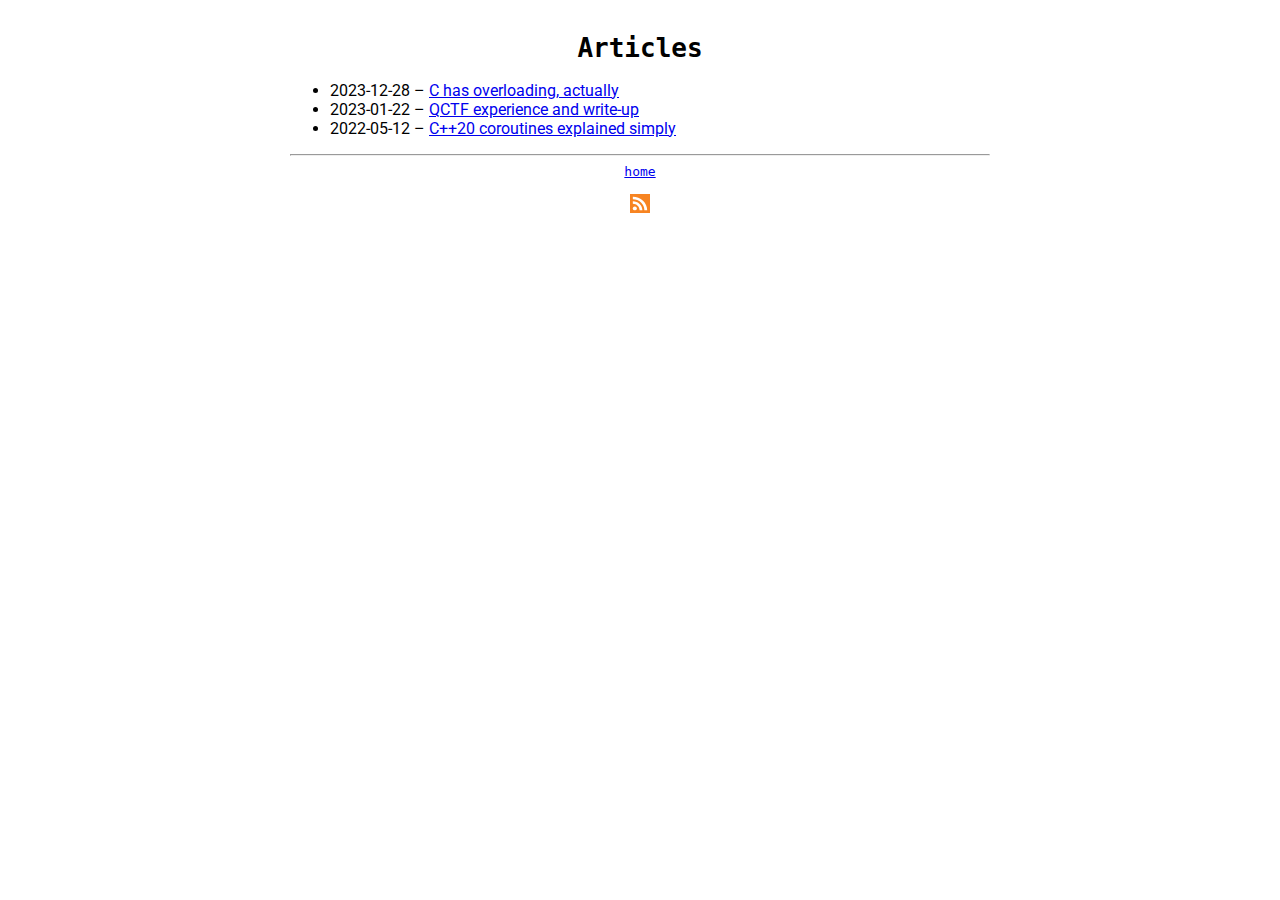
<file: articles/index.html>
<!DOCTYPE html>
<html lang="en">
<head>
	<meta charset="utf-8">
	<meta name="viewport" content="width=device-width, initial-scale=1">
	<title>Articles | nikola&#39;s website</title>
	<link rel="canonical" href="https://nmilo.ca/">
	<link rel='alternate' type='application/rss+xml' title="nikola&#39;s website RSS" href='/index.xml'>
	<link rel='stylesheet' type='text/css' href='/style.css'>
	<link rel="icon" href="/favicon.ico">
	<meta name="description" content="">
	<meta name="robots" content="index, follow">
</head>
<body>
<main>
<header><h1 id="tag_Articles">Articles</h1></header>
<article>
<ul class="pagelist">
	<li><time datetime="2023-12-28T00:00:00Z">2023-12-28</time> &ndash; <a href="/articles/overloading/">C has overloading, actually</a></li>

	<li><time datetime="2023-01-22T00:00:00Z">2023-01-22</time> &ndash; <a href="/articles/qctf/">QCTF experience and write-up</a></li>

	<li><time datetime="2022-05-12T00:00:00Z">2022-05-12</time> &ndash; <a href="/articles/coroutines/">C&#43;&#43;20 coroutines explained simply</a></li>
</ul>
</article><hr>
</main>
<footer>
	<a href="https://nmilo.ca/">home</a><br><br>
	<a href="/index.xml"><img src="/rss.svg" style="max-height:1.5em" alt="RSS Feed" title="Subscribe via RSS for updates."></a>
</footer>
</body>
</html>
</file>
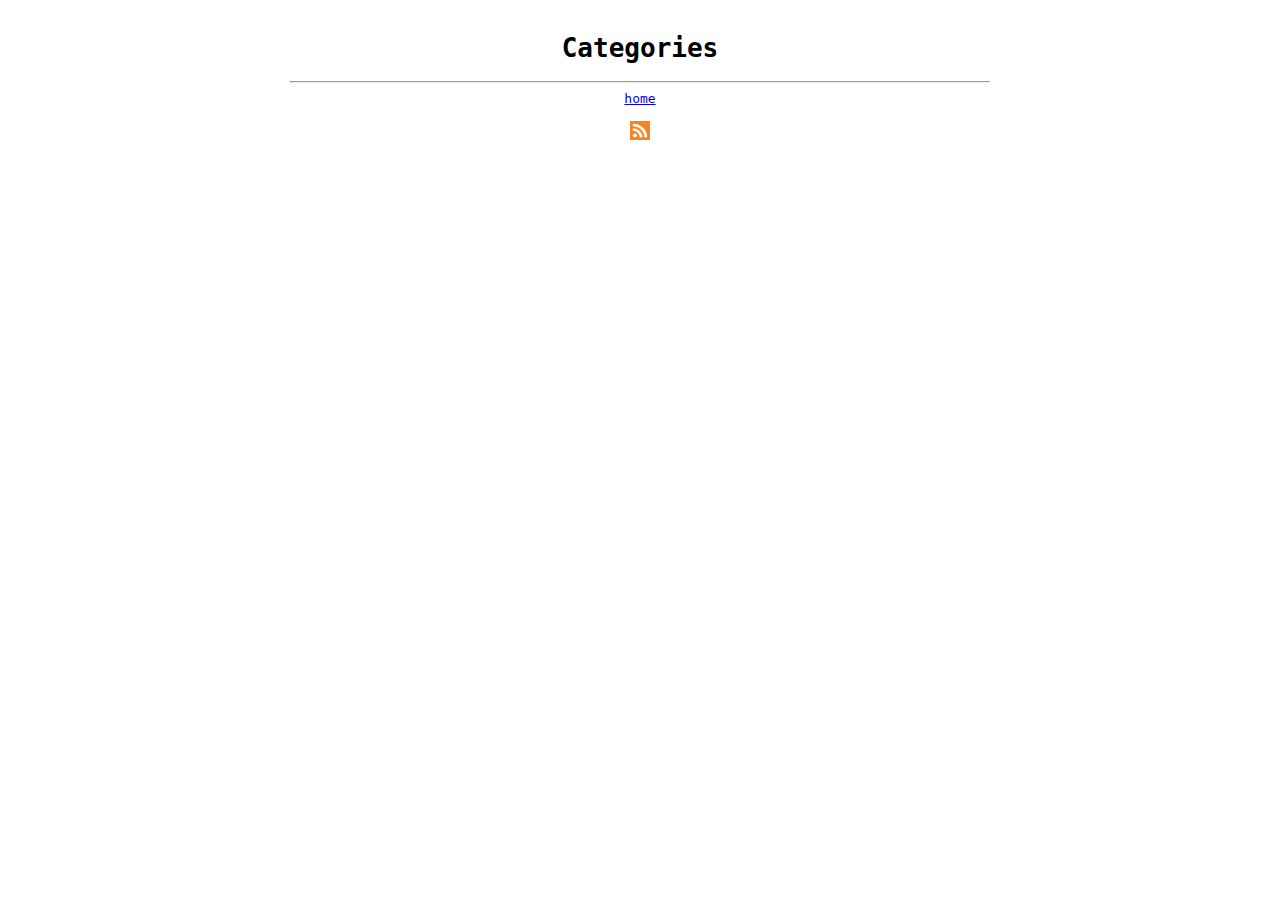
<file: categories/index.html>
<!DOCTYPE html>
<html lang="en">
<head>
	<meta charset="utf-8">
	<meta name="viewport" content="width=device-width, initial-scale=1">
	<title>Categories | nikola&#39;s website</title>
	<link rel="canonical" href="https://nmilo.ca/">
	<link rel='alternate' type='application/rss+xml' title="nikola&#39;s website RSS" href='/index.xml'>
	<link rel='stylesheet' type='text/css' href='/style.css'>
	<link rel="icon" href="/favicon.ico">
	<meta name="description" content="">
	<meta name="robots" content="index, follow">
</head>
<body>
<main>
<header><h1 id="tag_Categories">Categories</h1></header>
<article>
<ul class="pagelist"></ul>
</article><hr>
</main>
<footer>
	<a href="https://nmilo.ca/">home</a><br><br>
	<a href="/index.xml"><img src="/rss.svg" style="max-height:1.5em" alt="RSS Feed" title="Subscribe via RSS for updates."></a>
</footer>
</body>
</html>
</file>
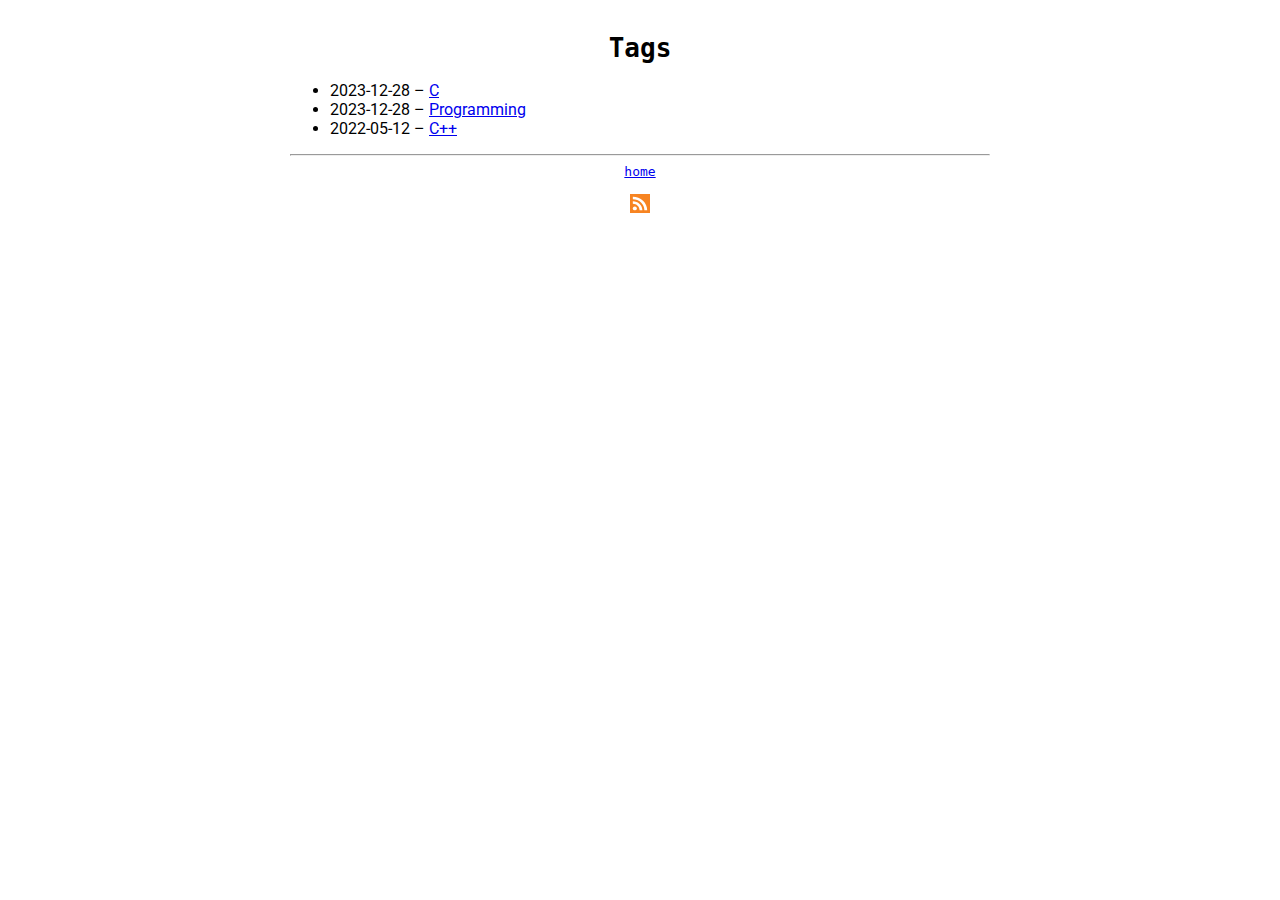
<file: tags/index.html>
<!DOCTYPE html>
<html lang="en">
<head>
	<meta charset="utf-8">
	<meta name="viewport" content="width=device-width, initial-scale=1">
	<title>Tags | nikola&#39;s website</title>
	<link rel="canonical" href="https://nmilo.ca/">
	<link rel='alternate' type='application/rss+xml' title="nikola&#39;s website RSS" href='/index.xml'>
	<link rel='stylesheet' type='text/css' href='/style.css'>
	<link rel="icon" href="/favicon.ico">
	<meta name="description" content="">
	<meta name="robots" content="index, follow">
</head>
<body>
<main>
<header><h1 id="tag_Tags">Tags</h1></header>
<article>
<ul class="pagelist">
	<li><time datetime="2023-12-28T00:00:00Z">2023-12-28</time> &ndash; <a href="/tags/c/">C</a></li>

	<li><time datetime="2023-12-28T00:00:00Z">2023-12-28</time> &ndash; <a href="/tags/programming/">Programming</a></li>

	<li><time datetime="2022-05-12T00:00:00Z">2022-05-12</time> &ndash; <a href="/tags/c&#43;&#43;/">C&#43;&#43;</a></li>
</ul>
</article><hr>
</main>
<footer>
	<a href="https://nmilo.ca/">home</a><br><br>
	<a href="/index.xml"><img src="/rss.svg" style="max-height:1.5em" alt="RSS Feed" title="Subscribe via RSS for updates."></a>
</footer>
</body>
</html>
</file>
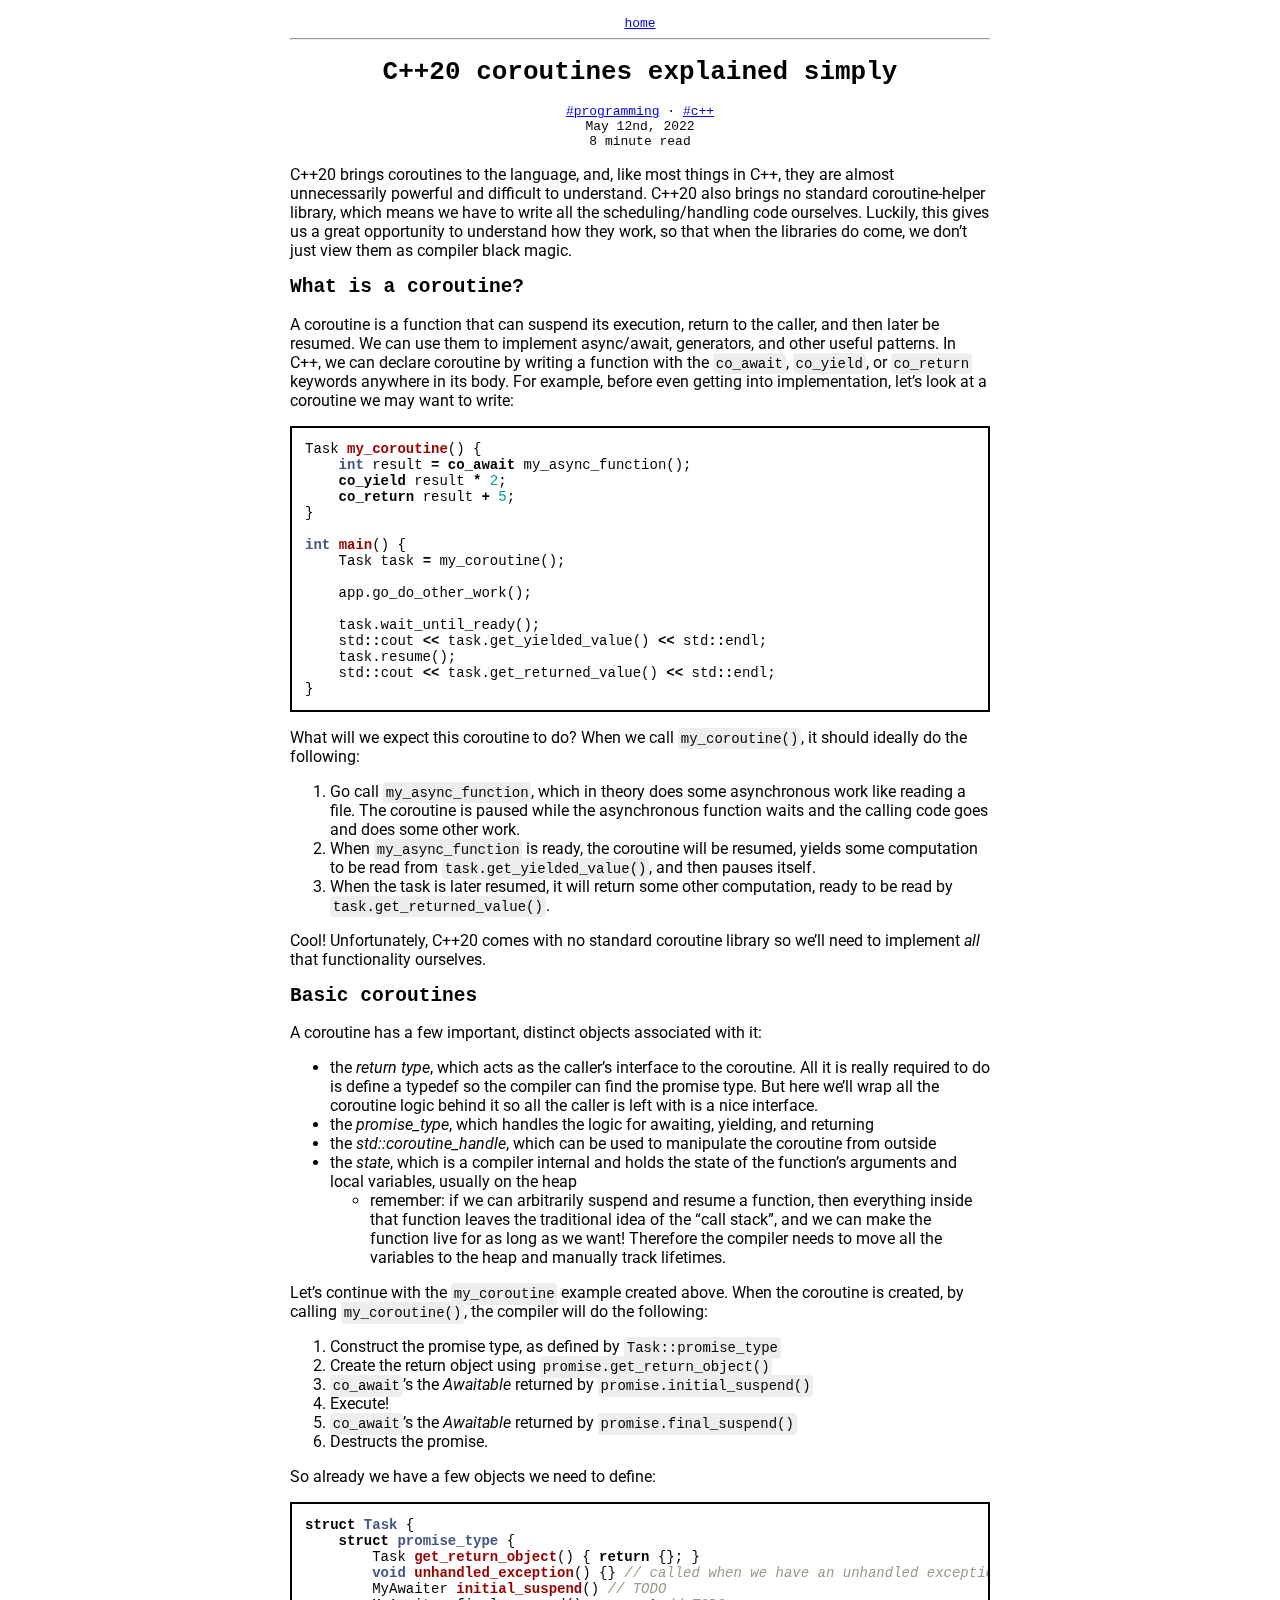
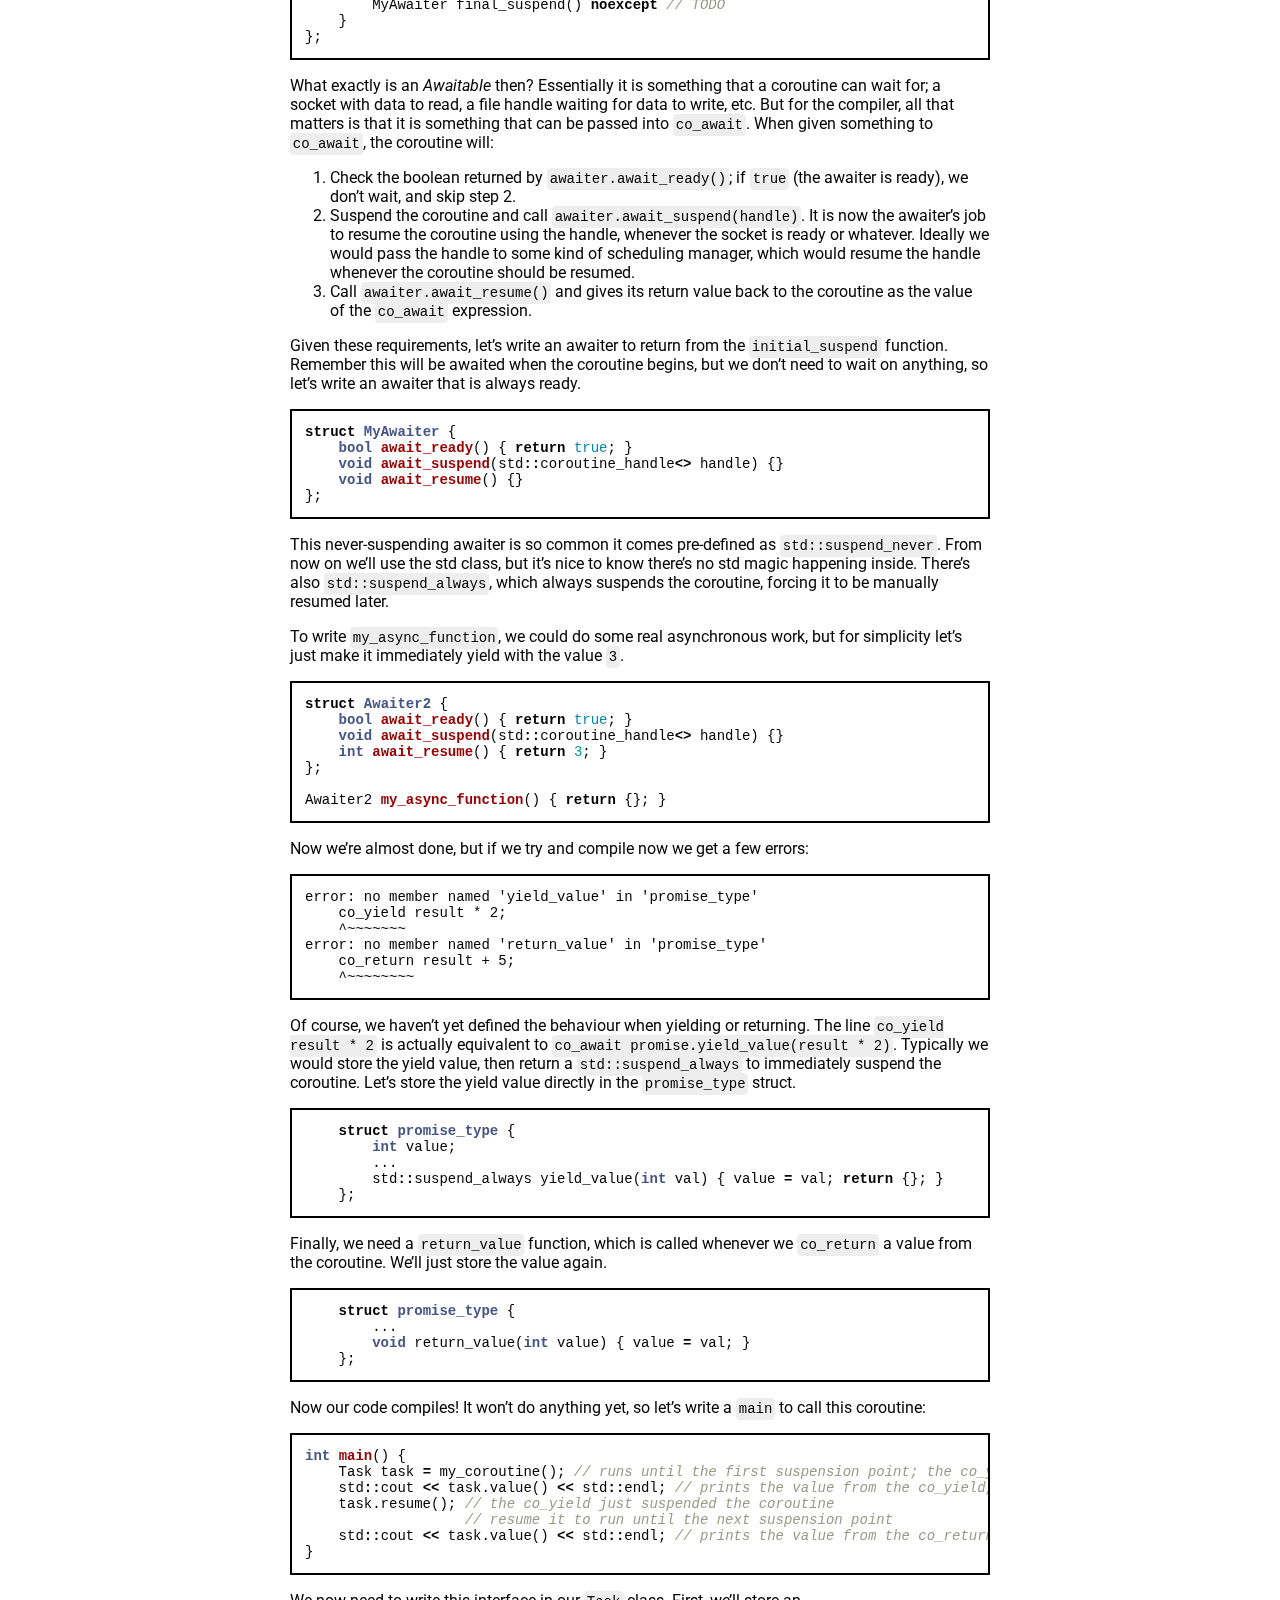
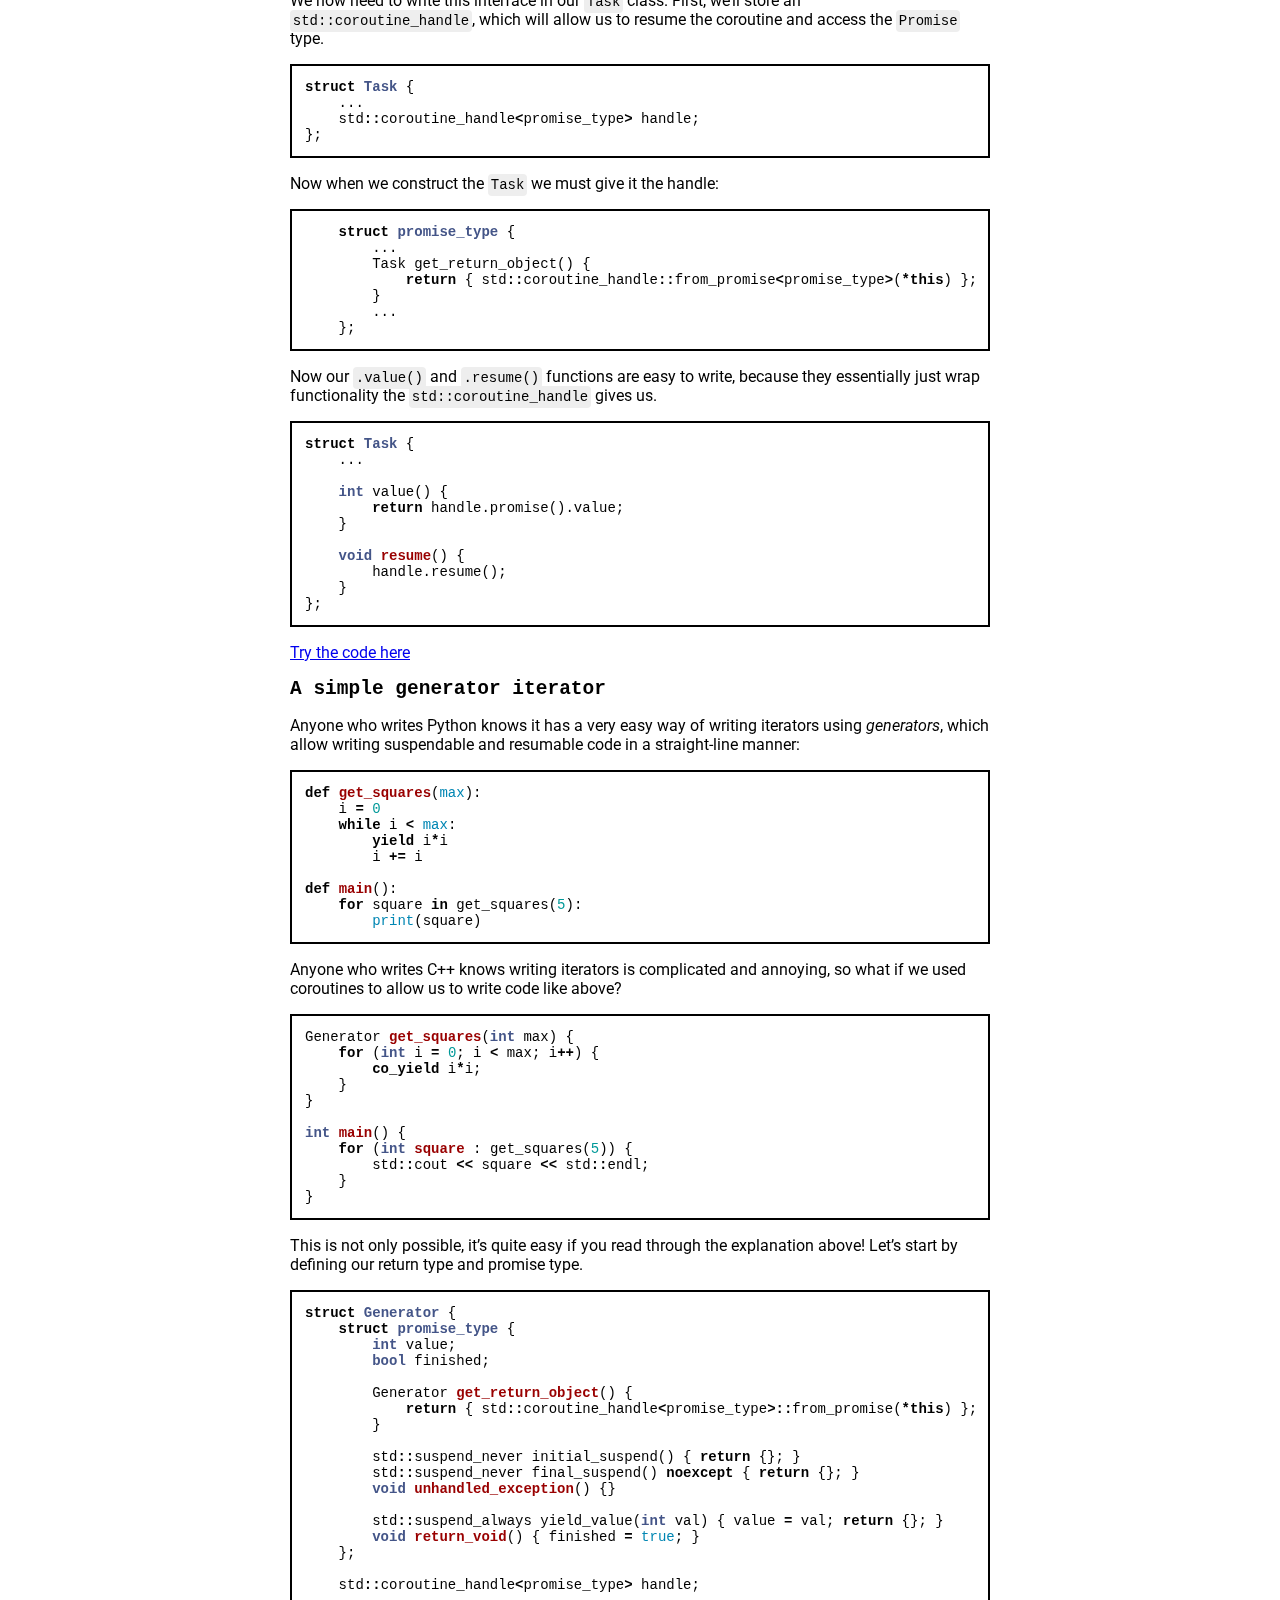
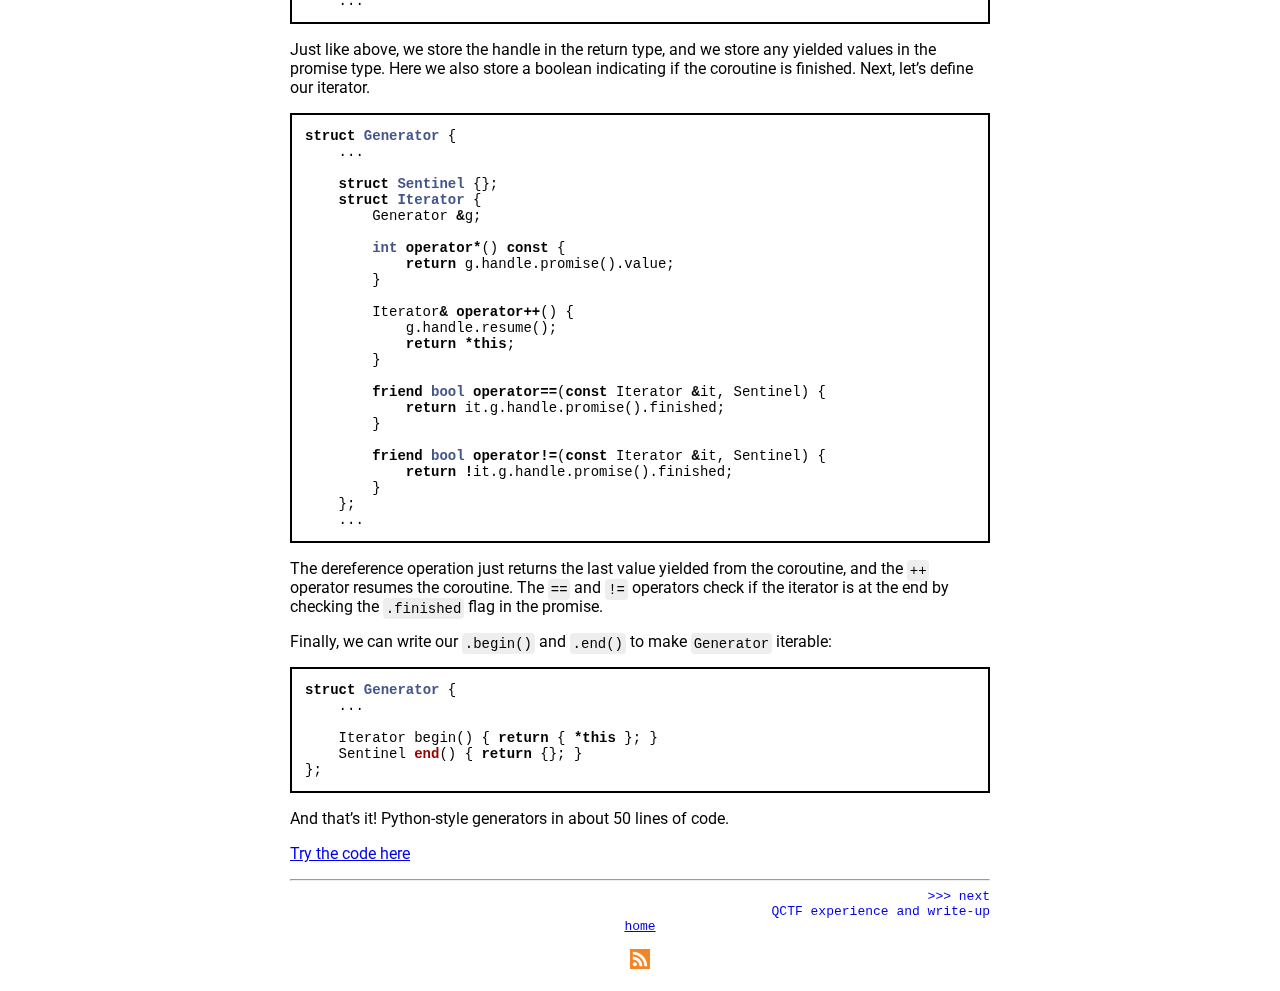
<file: articles/coroutines/index.html>
<!DOCTYPE html>
<html lang="en">
<head>
	<meta charset="utf-8">
	<meta name="viewport" content="width=device-width, initial-scale=1">
	<title>C&#43;&#43;20 Coroutines Explained Simply | nikola&#39;s website</title>
	<link rel="canonical" href="https://nmilo.ca/">
	<link rel='alternate' type='application/rss+xml' title="nikola&#39;s website RSS" href='/index.xml'>
	<link rel='stylesheet' type='text/css' href='/style.css'>
	<link rel="icon" href="/favicon.ico">
	<meta name="description" content="C&#43;&#43;20 brings coroutines to the language, and, like most things in C&#43;&#43;, they are almost unnecessarily powerful and difficult to understand. C&#43;&#43;20 also brings no standard coroutine-helper library, which means we have to write all the scheduling/handling code ourselves. Luckily, this gives us a great opportunity to understand how they work, so that when the libraries do come, we don&rsquo;t just view them as compiler black magic.
What is a coroutine?">
	<meta name="keywords" content="programming, c&#43;&#43;">
	<meta name="robots" content="index, follow">
</head>
<body>
<main>
<header>
<center><a href="https://nmilo.ca/">home</a></center>
<hr>
	<center>
<h1>C&#43;&#43;20 coroutines explained simply</h1>
<div style="clear:both" class=taglist><a id="tag_programming" href="https://nmilo.ca/tags/programming">#programming</a> &middot; <a id="tag_c&#43;&#43;" href="https://nmilo.ca/tags/c&#43;&#43;">#c&#43;&#43;</a></div>
<div>May 12nd, 2022</div>
		<div>8 minute read</div>
	</center>
</header>
<article>
<p>C++20 brings coroutines to the language, and, like most things in C++, they are almost unnecessarily powerful and difficult to understand. C++20 also brings no standard coroutine-helper library, which means we have to write all the scheduling/handling code ourselves. Luckily, this gives us a great opportunity to understand how they work, so that when the libraries do come, we don&rsquo;t just view them as compiler black magic.</p>
<h2 id="what-is-a-coroutine">What is a coroutine?</h2>
<p>A coroutine is a function that can suspend its execution, return to the caller, and then later be resumed. We can use them to implement async/await, generators, and other useful patterns. In C++, we can declare coroutine by writing a function with the <code>co_await</code>, <code>co_yield</code>, or <code>co_return</code> keywords anywhere in its body. For example, before even getting into implementation, let&rsquo;s look at a coroutine we may want to write:</p>
<div class="highlight"><pre tabindex="0" style="background-color:#fff;-moz-tab-size:4;-o-tab-size:4;tab-size:4;"><code class="language-C++" data-lang="C++"><span style="display:flex;"><span>Task <span style="color:#900;font-weight:bold">my_coroutine</span>() {
</span></span><span style="display:flex;"><span>    <span style="color:#458;font-weight:bold">int</span> result <span style="color:#000;font-weight:bold">=</span> <span style="color:#000;font-weight:bold">co_await</span> my_async_function();
</span></span><span style="display:flex;"><span>    <span style="color:#000;font-weight:bold">co_yield</span> result <span style="color:#000;font-weight:bold">*</span> <span style="color:#099">2</span>;
</span></span><span style="display:flex;"><span>    <span style="color:#000;font-weight:bold">co_return</span> result <span style="color:#000;font-weight:bold">+</span> <span style="color:#099">5</span>;
</span></span><span style="display:flex;"><span>}
</span></span><span style="display:flex;"><span>
</span></span><span style="display:flex;"><span><span style="color:#458;font-weight:bold">int</span> <span style="color:#900;font-weight:bold">main</span>() {
</span></span><span style="display:flex;"><span>    Task task <span style="color:#000;font-weight:bold">=</span> my_coroutine();
</span></span><span style="display:flex;"><span>
</span></span><span style="display:flex;"><span>    app.go_do_other_work();
</span></span><span style="display:flex;"><span>
</span></span><span style="display:flex;"><span>    task.wait_until_ready();
</span></span><span style="display:flex;"><span>    std<span style="color:#000;font-weight:bold">::</span>cout <span style="color:#000;font-weight:bold">&lt;&lt;</span> task.get_yielded_value() <span style="color:#000;font-weight:bold">&lt;&lt;</span> std<span style="color:#000;font-weight:bold">::</span>endl;
</span></span><span style="display:flex;"><span>    task.resume();
</span></span><span style="display:flex;"><span>    std<span style="color:#000;font-weight:bold">::</span>cout <span style="color:#000;font-weight:bold">&lt;&lt;</span> task.get_returned_value() <span style="color:#000;font-weight:bold">&lt;&lt;</span> std<span style="color:#000;font-weight:bold">::</span>endl;
</span></span><span style="display:flex;"><span>}
</span></span></code></pre></div><p>What will we expect this coroutine to do? When we call <code>my_coroutine()</code>, it should ideally do the following:</p>
<ol>
<li>Go call <code>my_async_function</code>, which in theory does some asynchronous work like reading a file. The coroutine is paused while the asynchronous function waits and the calling code goes and does some other work.</li>
<li>When <code>my_async_function</code> is ready, the coroutine will be resumed, yields some computation to be read from <code>task.get_yielded_value()</code>, and then pauses itself.</li>
<li>When the task is later resumed, it will return some other computation, ready to be read by <code>task.get_returned_value()</code>.</li>
</ol>
<p>Cool! Unfortunately, C++20 comes with no standard coroutine library so we&rsquo;ll need to implement <em>all</em> that functionality ourselves.</p>
<h2 id="basic-coroutines">Basic coroutines</h2>
<p>A coroutine has a few important, distinct objects associated with it:</p>
<ul>
<li>the <em>return type</em>, which acts as the caller&rsquo;s interface to the coroutine. All it is really required to do is define a typedef so the compiler can find the promise type. But here we&rsquo;ll wrap all the coroutine logic behind it so all the caller is left with is a nice interface.</li>
<li>the <em>promise_type</em>, which handles the logic for awaiting, yielding, and returning</li>
<li>the <em>std::coroutine_handle</em>, which can be used to manipulate the coroutine from outside</li>
<li>the <em>state</em>, which is a compiler internal and holds the state of the function&rsquo;s arguments and local variables, usually on the heap
<ul>
<li>remember: if we can arbitrarily suspend and resume a function, then everything inside that function leaves the traditional idea of the &ldquo;call stack&rdquo;, and we can make the function live for as long as we want! Therefore the compiler needs to move all the variables to the heap and manually track lifetimes.</li>
</ul>
</li>
</ul>
<p>Let&rsquo;s continue with the <code>my_coroutine</code> example created above. When the coroutine is created, by calling <code>my_coroutine()</code>, the compiler will do the following:</p>
<ol>
<li>Construct the promise type, as defined by <code>Task::promise_type</code></li>
<li>Create the return object using <code>promise.get_return_object()</code></li>
<li><code>co_await</code>&rsquo;s the <em>Awaitable</em> returned by <code>promise.initial_suspend()</code></li>
<li>Execute!</li>
<li><code>co_await</code>&rsquo;s the <em>Awaitable</em> returned by <code>promise.final_suspend()</code></li>
<li>Destructs the promise.</li>
</ol>
<p>So already we have a few objects we need to define:</p>
<div class="highlight"><pre tabindex="0" style="background-color:#fff;-moz-tab-size:4;-o-tab-size:4;tab-size:4;"><code class="language-C++" data-lang="C++"><span style="display:flex;"><span><span style="color:#000;font-weight:bold">struct</span> <span style="color:#458;font-weight:bold">Task</span> {
</span></span><span style="display:flex;"><span>    <span style="color:#000;font-weight:bold">struct</span> <span style="color:#458;font-weight:bold">promise_type</span> {
</span></span><span style="display:flex;"><span>        Task <span style="color:#900;font-weight:bold">get_return_object</span>() { <span style="color:#000;font-weight:bold">return</span> {}; }
</span></span><span style="display:flex;"><span>        <span style="color:#458;font-weight:bold">void</span> <span style="color:#900;font-weight:bold">unhandled_exception</span>() {} <span style="color:#998;font-style:italic">// called when we have an unhandled exception
</span></span></span><span style="display:flex;"><span><span style="color:#998;font-style:italic"></span>        MyAwaiter <span style="color:#900;font-weight:bold">initial_suspend</span>() <span style="color:#998;font-style:italic">// TODO
</span></span></span><span style="display:flex;"><span><span style="color:#998;font-style:italic"></span>        MyAwaiter final_suspend() <span style="color:#000;font-weight:bold">noexcept</span> <span style="color:#998;font-style:italic">// TODO
</span></span></span><span style="display:flex;"><span><span style="color:#998;font-style:italic"></span>    }
</span></span><span style="display:flex;"><span>};
</span></span></code></pre></div><p>What exactly is an <em>Awaitable</em> then? Essentially it is something that a coroutine can wait for; a socket with data to read, a file handle waiting for data to write, etc. But for the compiler, all that matters is that it is something that can be passed into <code>co_await</code>. When given something to <code>co_await</code>, the coroutine will:</p>
<ol>
<li>Check the boolean returned by <code>awaiter.await_ready()</code>; if <code>true</code> (the awaiter is ready), we don&rsquo;t wait, and skip step 2.</li>
<li>Suspend the coroutine and call <code>awaiter.await_suspend(handle)</code>. It is now the awaiter&rsquo;s job to resume the coroutine using the handle, whenever the socket is ready or whatever. Ideally we would pass the handle to some kind of scheduling manager, which would resume the handle whenever the coroutine should be resumed.</li>
<li>Call <code>awaiter.await_resume()</code> and gives its return value back to the coroutine as the value of the <code>co_await</code> expression.</li>
</ol>
<p>Given these requirements, let&rsquo;s write an awaiter to return from the <code>initial_suspend</code> function. Remember this will be awaited when the coroutine begins, but we don&rsquo;t need to wait on anything, so let&rsquo;s write an awaiter that is always ready.</p>
<div class="highlight"><pre tabindex="0" style="background-color:#fff;-moz-tab-size:4;-o-tab-size:4;tab-size:4;"><code class="language-C++" data-lang="C++"><span style="display:flex;"><span><span style="color:#000;font-weight:bold">struct</span> <span style="color:#458;font-weight:bold">MyAwaiter</span> {
</span></span><span style="display:flex;"><span>    <span style="color:#458;font-weight:bold">bool</span> <span style="color:#900;font-weight:bold">await_ready</span>() { <span style="color:#000;font-weight:bold">return</span> <span style="color:#0086b3">true</span>; }
</span></span><span style="display:flex;"><span>    <span style="color:#458;font-weight:bold">void</span> <span style="color:#900;font-weight:bold">await_suspend</span>(std<span style="color:#000;font-weight:bold">::</span>coroutine_handle<span style="color:#000;font-weight:bold">&lt;&gt;</span> handle) {}
</span></span><span style="display:flex;"><span>    <span style="color:#458;font-weight:bold">void</span> <span style="color:#900;font-weight:bold">await_resume</span>() {}
</span></span><span style="display:flex;"><span>};
</span></span></code></pre></div><p>This never-suspending awaiter is so common it comes pre-defined as <code>std::suspend_never</code>. From now on we&rsquo;ll use the std class, but it&rsquo;s nice to know there&rsquo;s no std magic happening inside. There&rsquo;s also <code>std::suspend_always</code>, which always suspends the coroutine, forcing it to be manually resumed later.</p>
<p>To write <code>my_async_function</code>, we could do some real asynchronous work, but for simplicity let&rsquo;s just make it immediately yield with the value <code>3</code>.</p>
<div class="highlight"><pre tabindex="0" style="background-color:#fff;-moz-tab-size:4;-o-tab-size:4;tab-size:4;"><code class="language-C++" data-lang="C++"><span style="display:flex;"><span><span style="color:#000;font-weight:bold">struct</span> <span style="color:#458;font-weight:bold">Awaiter2</span> {
</span></span><span style="display:flex;"><span>    <span style="color:#458;font-weight:bold">bool</span> <span style="color:#900;font-weight:bold">await_ready</span>() { <span style="color:#000;font-weight:bold">return</span> <span style="color:#0086b3">true</span>; }
</span></span><span style="display:flex;"><span>    <span style="color:#458;font-weight:bold">void</span> <span style="color:#900;font-weight:bold">await_suspend</span>(std<span style="color:#000;font-weight:bold">::</span>coroutine_handle<span style="color:#000;font-weight:bold">&lt;&gt;</span> handle) {}
</span></span><span style="display:flex;"><span>    <span style="color:#458;font-weight:bold">int</span> <span style="color:#900;font-weight:bold">await_resume</span>() { <span style="color:#000;font-weight:bold">return</span> <span style="color:#099">3</span>; }
</span></span><span style="display:flex;"><span>};
</span></span><span style="display:flex;"><span>
</span></span><span style="display:flex;"><span>Awaiter2 <span style="color:#900;font-weight:bold">my_async_function</span>() { <span style="color:#000;font-weight:bold">return</span> {}; }
</span></span></code></pre></div><p>Now we&rsquo;re almost done, but if we try and compile now we get a few errors:</p>
<pre tabindex="0"><code>error: no member named &#39;yield_value&#39; in &#39;promise_type&#39;
    co_yield result * 2;
    ^~~~~~~~
error: no member named &#39;return_value&#39; in &#39;promise_type&#39;
    co_return result + 5;
    ^~~~~~~~~
</code></pre><p>Of course, we haven&rsquo;t yet defined the behaviour when yielding or returning. The line <code>co_yield result * 2</code> is actually equivalent to <code>co_await promise.yield_value(result * 2)</code>. Typically we would store the yield value, then return a <code>std::suspend_always</code> to immediately suspend the coroutine. Let&rsquo;s store the yield value directly in the <code>promise_type</code> struct.</p>
<div class="highlight"><pre tabindex="0" style="background-color:#fff;-moz-tab-size:4;-o-tab-size:4;tab-size:4;"><code class="language-C++" data-lang="C++"><span style="display:flex;"><span>    <span style="color:#000;font-weight:bold">struct</span> <span style="color:#458;font-weight:bold">promise_type</span> {
</span></span><span style="display:flex;"><span>        <span style="color:#458;font-weight:bold">int</span> value;
</span></span><span style="display:flex;"><span>        ...
</span></span><span style="display:flex;"><span>        std<span style="color:#000;font-weight:bold">::</span>suspend_always yield_value(<span style="color:#458;font-weight:bold">int</span> val) { value <span style="color:#000;font-weight:bold">=</span> val; <span style="color:#000;font-weight:bold">return</span> {}; }
</span></span><span style="display:flex;"><span>    };
</span></span></code></pre></div><p>Finally, we need a <code>return_value</code> function, which is called whenever we <code>co_return</code> a value from the coroutine. We&rsquo;ll just store the value again.</p>
<div class="highlight"><pre tabindex="0" style="background-color:#fff;-moz-tab-size:4;-o-tab-size:4;tab-size:4;"><code class="language-C++" data-lang="C++"><span style="display:flex;"><span>    <span style="color:#000;font-weight:bold">struct</span> <span style="color:#458;font-weight:bold">promise_type</span> {
</span></span><span style="display:flex;"><span>        ...
</span></span><span style="display:flex;"><span>        <span style="color:#458;font-weight:bold">void</span> return_value(<span style="color:#458;font-weight:bold">int</span> value) { value <span style="color:#000;font-weight:bold">=</span> val; }
</span></span><span style="display:flex;"><span>    };
</span></span></code></pre></div><p>Now our code compiles! It won&rsquo;t do anything yet, so let&rsquo;s write a <code>main</code> to call this coroutine:</p>
<div class="highlight"><pre tabindex="0" style="background-color:#fff;-moz-tab-size:4;-o-tab-size:4;tab-size:4;"><code class="language-C++" data-lang="C++"><span style="display:flex;"><span><span style="color:#458;font-weight:bold">int</span> <span style="color:#900;font-weight:bold">main</span>() {
</span></span><span style="display:flex;"><span>    Task task <span style="color:#000;font-weight:bold">=</span> my_coroutine(); <span style="color:#998;font-style:italic">// runs until the first suspension point; the co_yield
</span></span></span><span style="display:flex;"><span><span style="color:#998;font-style:italic"></span>    std<span style="color:#000;font-weight:bold">::</span>cout <span style="color:#000;font-weight:bold">&lt;&lt;</span> task.value() <span style="color:#000;font-weight:bold">&lt;&lt;</span> std<span style="color:#000;font-weight:bold">::</span>endl; <span style="color:#998;font-style:italic">// prints the value from the co_yield, aka 6
</span></span></span><span style="display:flex;"><span><span style="color:#998;font-style:italic"></span>    task.resume(); <span style="color:#998;font-style:italic">// the co_yield just suspended the coroutine
</span></span></span><span style="display:flex;"><span><span style="color:#998;font-style:italic"></span>                   <span style="color:#998;font-style:italic">// resume it to run until the next suspension point
</span></span></span><span style="display:flex;"><span><span style="color:#998;font-style:italic"></span>    std<span style="color:#000;font-weight:bold">::</span>cout <span style="color:#000;font-weight:bold">&lt;&lt;</span> task.value() <span style="color:#000;font-weight:bold">&lt;&lt;</span> std<span style="color:#000;font-weight:bold">::</span>endl; <span style="color:#998;font-style:italic">// prints the value from the co_return, aka 8
</span></span></span><span style="display:flex;"><span><span style="color:#998;font-style:italic"></span>}
</span></span></code></pre></div><p>We now need to write this interface in our <code>Task</code> class. First, we&rsquo;ll store an <code>std::coroutine_handle</code>, which will allow us to resume the coroutine and access the <code>Promise</code> type.</p>
<div class="highlight"><pre tabindex="0" style="background-color:#fff;-moz-tab-size:4;-o-tab-size:4;tab-size:4;"><code class="language-C++" data-lang="C++"><span style="display:flex;"><span><span style="color:#000;font-weight:bold">struct</span> <span style="color:#458;font-weight:bold">Task</span> {
</span></span><span style="display:flex;"><span>    ...
</span></span><span style="display:flex;"><span>    std<span style="color:#000;font-weight:bold">::</span>coroutine_handle<span style="color:#000;font-weight:bold">&lt;</span>promise_type<span style="color:#000;font-weight:bold">&gt;</span> handle;
</span></span><span style="display:flex;"><span>};
</span></span></code></pre></div><p>Now when we construct the <code>Task</code> we must give it the handle:</p>
<div class="highlight"><pre tabindex="0" style="background-color:#fff;-moz-tab-size:4;-o-tab-size:4;tab-size:4;"><code class="language-C++" data-lang="C++"><span style="display:flex;"><span>    <span style="color:#000;font-weight:bold">struct</span> <span style="color:#458;font-weight:bold">promise_type</span> {
</span></span><span style="display:flex;"><span>        ...
</span></span><span style="display:flex;"><span>        Task get_return_object() {
</span></span><span style="display:flex;"><span>            <span style="color:#000;font-weight:bold">return</span> { std<span style="color:#000;font-weight:bold">::</span>coroutine_handle<span style="color:#000;font-weight:bold">::</span>from_promise<span style="color:#000;font-weight:bold">&lt;</span>promise_type<span style="color:#000;font-weight:bold">&gt;</span>(<span style="color:#000;font-weight:bold">*</span><span style="color:#000;font-weight:bold">this</span>) };
</span></span><span style="display:flex;"><span>        }
</span></span><span style="display:flex;"><span>        ...
</span></span><span style="display:flex;"><span>    };
</span></span></code></pre></div><p>Now our <code>.value()</code> and <code>.resume()</code> functions are easy to write, because they essentially just wrap functionality the <code>std::coroutine_handle</code> gives us.</p>
<div class="highlight"><pre tabindex="0" style="background-color:#fff;-moz-tab-size:4;-o-tab-size:4;tab-size:4;"><code class="language-C++" data-lang="C++"><span style="display:flex;"><span><span style="color:#000;font-weight:bold">struct</span> <span style="color:#458;font-weight:bold">Task</span> {
</span></span><span style="display:flex;"><span>    ...
</span></span><span style="display:flex;"><span>
</span></span><span style="display:flex;"><span>    <span style="color:#458;font-weight:bold">int</span> value() {
</span></span><span style="display:flex;"><span>        <span style="color:#000;font-weight:bold">return</span> handle.promise().value;
</span></span><span style="display:flex;"><span>    }
</span></span><span style="display:flex;"><span>
</span></span><span style="display:flex;"><span>    <span style="color:#458;font-weight:bold">void</span> <span style="color:#900;font-weight:bold">resume</span>() {
</span></span><span style="display:flex;"><span>        handle.resume();
</span></span><span style="display:flex;"><span>    }
</span></span><span style="display:flex;"><span>};
</span></span></code></pre></div><p><a href="https://godbolt.org/z/6zP9xTP51">Try the code here</a></p>
<h2 id="a-simple-generator-iterator">A simple generator iterator</h2>
<p>Anyone who writes Python knows it has a very easy way of writing iterators using <em>generators</em>, which allow writing suspendable and resumable code in a straight-line manner:</p>
<div class="highlight"><pre tabindex="0" style="background-color:#fff;-moz-tab-size:4;-o-tab-size:4;tab-size:4;"><code class="language-python" data-lang="python"><span style="display:flex;"><span><span style="color:#000;font-weight:bold">def</span> <span style="color:#900;font-weight:bold">get_squares</span>(<span style="color:#0086b3">max</span>):
</span></span><span style="display:flex;"><span>    i <span style="color:#000;font-weight:bold">=</span> <span style="color:#099">0</span>
</span></span><span style="display:flex;"><span>    <span style="color:#000;font-weight:bold">while</span> i <span style="color:#000;font-weight:bold">&lt;</span> <span style="color:#0086b3">max</span>:
</span></span><span style="display:flex;"><span>        <span style="color:#000;font-weight:bold">yield</span> i<span style="color:#000;font-weight:bold">*</span>i
</span></span><span style="display:flex;"><span>        i <span style="color:#000;font-weight:bold">+=</span> i
</span></span><span style="display:flex;"><span>
</span></span><span style="display:flex;"><span><span style="color:#000;font-weight:bold">def</span> <span style="color:#900;font-weight:bold">main</span>():
</span></span><span style="display:flex;"><span>    <span style="color:#000;font-weight:bold">for</span> square <span style="color:#000;font-weight:bold">in</span> get_squares(<span style="color:#099">5</span>):
</span></span><span style="display:flex;"><span>        <span style="color:#0086b3">print</span>(square)
</span></span></code></pre></div><p>Anyone who writes C++ knows writing iterators is complicated and annoying, so what if we used coroutines to allow us to write code like above?</p>
<div class="highlight"><pre tabindex="0" style="background-color:#fff;-moz-tab-size:4;-o-tab-size:4;tab-size:4;"><code class="language-C++" data-lang="C++"><span style="display:flex;"><span>Generator <span style="color:#900;font-weight:bold">get_squares</span>(<span style="color:#458;font-weight:bold">int</span> max) {
</span></span><span style="display:flex;"><span>    <span style="color:#000;font-weight:bold">for</span> (<span style="color:#458;font-weight:bold">int</span> i <span style="color:#000;font-weight:bold">=</span> <span style="color:#099">0</span>; i <span style="color:#000;font-weight:bold">&lt;</span> max; i<span style="color:#000;font-weight:bold">++</span>) {
</span></span><span style="display:flex;"><span>        <span style="color:#000;font-weight:bold">co_yield</span> i<span style="color:#000;font-weight:bold">*</span>i;
</span></span><span style="display:flex;"><span>    }
</span></span><span style="display:flex;"><span>}
</span></span><span style="display:flex;"><span>
</span></span><span style="display:flex;"><span><span style="color:#458;font-weight:bold">int</span> <span style="color:#900;font-weight:bold">main</span>() {
</span></span><span style="display:flex;"><span>    <span style="color:#000;font-weight:bold">for</span> (<span style="color:#458;font-weight:bold">int</span> <span style="color:#900;font-weight:bold">square</span> : get_squares(<span style="color:#099">5</span>)) {
</span></span><span style="display:flex;"><span>        std<span style="color:#000;font-weight:bold">::</span>cout <span style="color:#000;font-weight:bold">&lt;&lt;</span> square <span style="color:#000;font-weight:bold">&lt;&lt;</span> std<span style="color:#000;font-weight:bold">::</span>endl;
</span></span><span style="display:flex;"><span>    }
</span></span><span style="display:flex;"><span>}
</span></span></code></pre></div><p>This is not only possible, it&rsquo;s quite easy if you read through the explanation above! Let&rsquo;s start by defining our return type and promise type.</p>
<div class="highlight"><pre tabindex="0" style="background-color:#fff;-moz-tab-size:4;-o-tab-size:4;tab-size:4;"><code class="language-C++" data-lang="C++"><span style="display:flex;"><span><span style="color:#000;font-weight:bold">struct</span> <span style="color:#458;font-weight:bold">Generator</span> {
</span></span><span style="display:flex;"><span>    <span style="color:#000;font-weight:bold">struct</span> <span style="color:#458;font-weight:bold">promise_type</span> {
</span></span><span style="display:flex;"><span>        <span style="color:#458;font-weight:bold">int</span> value;
</span></span><span style="display:flex;"><span>        <span style="color:#458;font-weight:bold">bool</span> finished;
</span></span><span style="display:flex;"><span>
</span></span><span style="display:flex;"><span>        Generator <span style="color:#900;font-weight:bold">get_return_object</span>() {
</span></span><span style="display:flex;"><span>            <span style="color:#000;font-weight:bold">return</span> { std<span style="color:#000;font-weight:bold">::</span>coroutine_handle<span style="color:#000;font-weight:bold">&lt;</span>promise_type<span style="color:#000;font-weight:bold">&gt;::</span>from_promise(<span style="color:#000;font-weight:bold">*</span><span style="color:#000;font-weight:bold">this</span>) };
</span></span><span style="display:flex;"><span>        }
</span></span><span style="display:flex;"><span>
</span></span><span style="display:flex;"><span>        std<span style="color:#000;font-weight:bold">::</span>suspend_never initial_suspend() { <span style="color:#000;font-weight:bold">return</span> {}; }
</span></span><span style="display:flex;"><span>        std<span style="color:#000;font-weight:bold">::</span>suspend_never final_suspend() <span style="color:#000;font-weight:bold">noexcept</span> { <span style="color:#000;font-weight:bold">return</span> {}; }
</span></span><span style="display:flex;"><span>        <span style="color:#458;font-weight:bold">void</span> <span style="color:#900;font-weight:bold">unhandled_exception</span>() {}
</span></span><span style="display:flex;"><span>
</span></span><span style="display:flex;"><span>        std<span style="color:#000;font-weight:bold">::</span>suspend_always yield_value(<span style="color:#458;font-weight:bold">int</span> val) { value <span style="color:#000;font-weight:bold">=</span> val; <span style="color:#000;font-weight:bold">return</span> {}; }
</span></span><span style="display:flex;"><span>        <span style="color:#458;font-weight:bold">void</span> <span style="color:#900;font-weight:bold">return_void</span>() { finished <span style="color:#000;font-weight:bold">=</span> <span style="color:#0086b3">true</span>; }
</span></span><span style="display:flex;"><span>    };
</span></span><span style="display:flex;"><span>    
</span></span><span style="display:flex;"><span>    std<span style="color:#000;font-weight:bold">::</span>coroutine_handle<span style="color:#000;font-weight:bold">&lt;</span>promise_type<span style="color:#000;font-weight:bold">&gt;</span> handle;
</span></span><span style="display:flex;"><span>    ...
</span></span></code></pre></div><p>Just like above, we store the handle in the return type, and we store any yielded values in the promise type. Here we also store a boolean indicating if the coroutine is finished. Next, let&rsquo;s define our iterator.</p>
<div class="highlight"><pre tabindex="0" style="background-color:#fff;-moz-tab-size:4;-o-tab-size:4;tab-size:4;"><code class="language-C++" data-lang="C++"><span style="display:flex;"><span><span style="color:#000;font-weight:bold">struct</span> <span style="color:#458;font-weight:bold">Generator</span> {
</span></span><span style="display:flex;"><span>    ...
</span></span><span style="display:flex;"><span>    
</span></span><span style="display:flex;"><span>    <span style="color:#000;font-weight:bold">struct</span> <span style="color:#458;font-weight:bold">Sentinel</span> {};
</span></span><span style="display:flex;"><span>    <span style="color:#000;font-weight:bold">struct</span> <span style="color:#458;font-weight:bold">Iterator</span> {
</span></span><span style="display:flex;"><span>        Generator <span style="color:#000;font-weight:bold">&amp;</span>g;
</span></span><span style="display:flex;"><span>
</span></span><span style="display:flex;"><span>        <span style="color:#458;font-weight:bold">int</span> <span style="color:#000;font-weight:bold">operator</span><span style="color:#000;font-weight:bold">*</span>() <span style="color:#000;font-weight:bold">const</span> {
</span></span><span style="display:flex;"><span>            <span style="color:#000;font-weight:bold">return</span> g.handle.promise().value;
</span></span><span style="display:flex;"><span>        }
</span></span><span style="display:flex;"><span>
</span></span><span style="display:flex;"><span>        Iterator<span style="color:#000;font-weight:bold">&amp;</span> <span style="color:#000;font-weight:bold">operator</span><span style="color:#000;font-weight:bold">++</span>() {
</span></span><span style="display:flex;"><span>            g.handle.resume();
</span></span><span style="display:flex;"><span>            <span style="color:#000;font-weight:bold">return</span> <span style="color:#000;font-weight:bold">*</span><span style="color:#000;font-weight:bold">this</span>;
</span></span><span style="display:flex;"><span>        }
</span></span><span style="display:flex;"><span>
</span></span><span style="display:flex;"><span>        <span style="color:#000;font-weight:bold">friend</span> <span style="color:#458;font-weight:bold">bool</span> <span style="color:#000;font-weight:bold">operator</span><span style="color:#000;font-weight:bold">==</span>(<span style="color:#000;font-weight:bold">const</span> Iterator <span style="color:#000;font-weight:bold">&amp;</span>it, Sentinel) {
</span></span><span style="display:flex;"><span>            <span style="color:#000;font-weight:bold">return</span> it.g.handle.promise().finished;
</span></span><span style="display:flex;"><span>        }
</span></span><span style="display:flex;"><span>
</span></span><span style="display:flex;"><span>        <span style="color:#000;font-weight:bold">friend</span> <span style="color:#458;font-weight:bold">bool</span> <span style="color:#000;font-weight:bold">operator</span><span style="color:#000;font-weight:bold">!=</span>(<span style="color:#000;font-weight:bold">const</span> Iterator <span style="color:#000;font-weight:bold">&amp;</span>it, Sentinel) {
</span></span><span style="display:flex;"><span>            <span style="color:#000;font-weight:bold">return</span> <span style="color:#000;font-weight:bold">!</span>it.g.handle.promise().finished;
</span></span><span style="display:flex;"><span>        }
</span></span><span style="display:flex;"><span>    };
</span></span><span style="display:flex;"><span>    ...
</span></span></code></pre></div><p>The dereference operation just returns the last value yielded from the coroutine, and the <code>++</code> operator resumes the coroutine. The <code>==</code> and <code>!=</code> operators check if the iterator is at the end by checking the <code>.finished</code> flag in the promise.</p>
<p>Finally, we can write our <code>.begin()</code> and <code>.end()</code> to make <code>Generator</code> iterable:</p>
<div class="highlight"><pre tabindex="0" style="background-color:#fff;-moz-tab-size:4;-o-tab-size:4;tab-size:4;"><code class="language-C++" data-lang="C++"><span style="display:flex;"><span><span style="color:#000;font-weight:bold">struct</span> <span style="color:#458;font-weight:bold">Generator</span> {
</span></span><span style="display:flex;"><span>    ...
</span></span><span style="display:flex;"><span>    
</span></span><span style="display:flex;"><span>    Iterator begin() { <span style="color:#000;font-weight:bold">return</span> { <span style="color:#000;font-weight:bold">*</span><span style="color:#000;font-weight:bold">this</span> }; }
</span></span><span style="display:flex;"><span>    Sentinel <span style="color:#900;font-weight:bold">end</span>() { <span style="color:#000;font-weight:bold">return</span> {}; }
</span></span><span style="display:flex;"><span>};
</span></span></code></pre></div><p>And that&rsquo;s it! Python-style generators in about 50 lines of code.</p>
<p><a href="https://godbolt.org/z/8obsThhde">Try the code here</a></p>
<hr>
<div class="nextprev"><a href="/articles/qctf/"><div class="nextart">&gt;&gt;&gt; next<br>QCTF experience and write-up</div></a>
</div>
</main>
<footer>
	<a href="https://nmilo.ca/">home</a><br><br>
	<a href="/index.xml"><img src="/rss.svg" style="max-height:1.5em" alt="RSS Feed" title="Subscribe via RSS for updates."></a>
</footer>
</body>
</html>
</file>
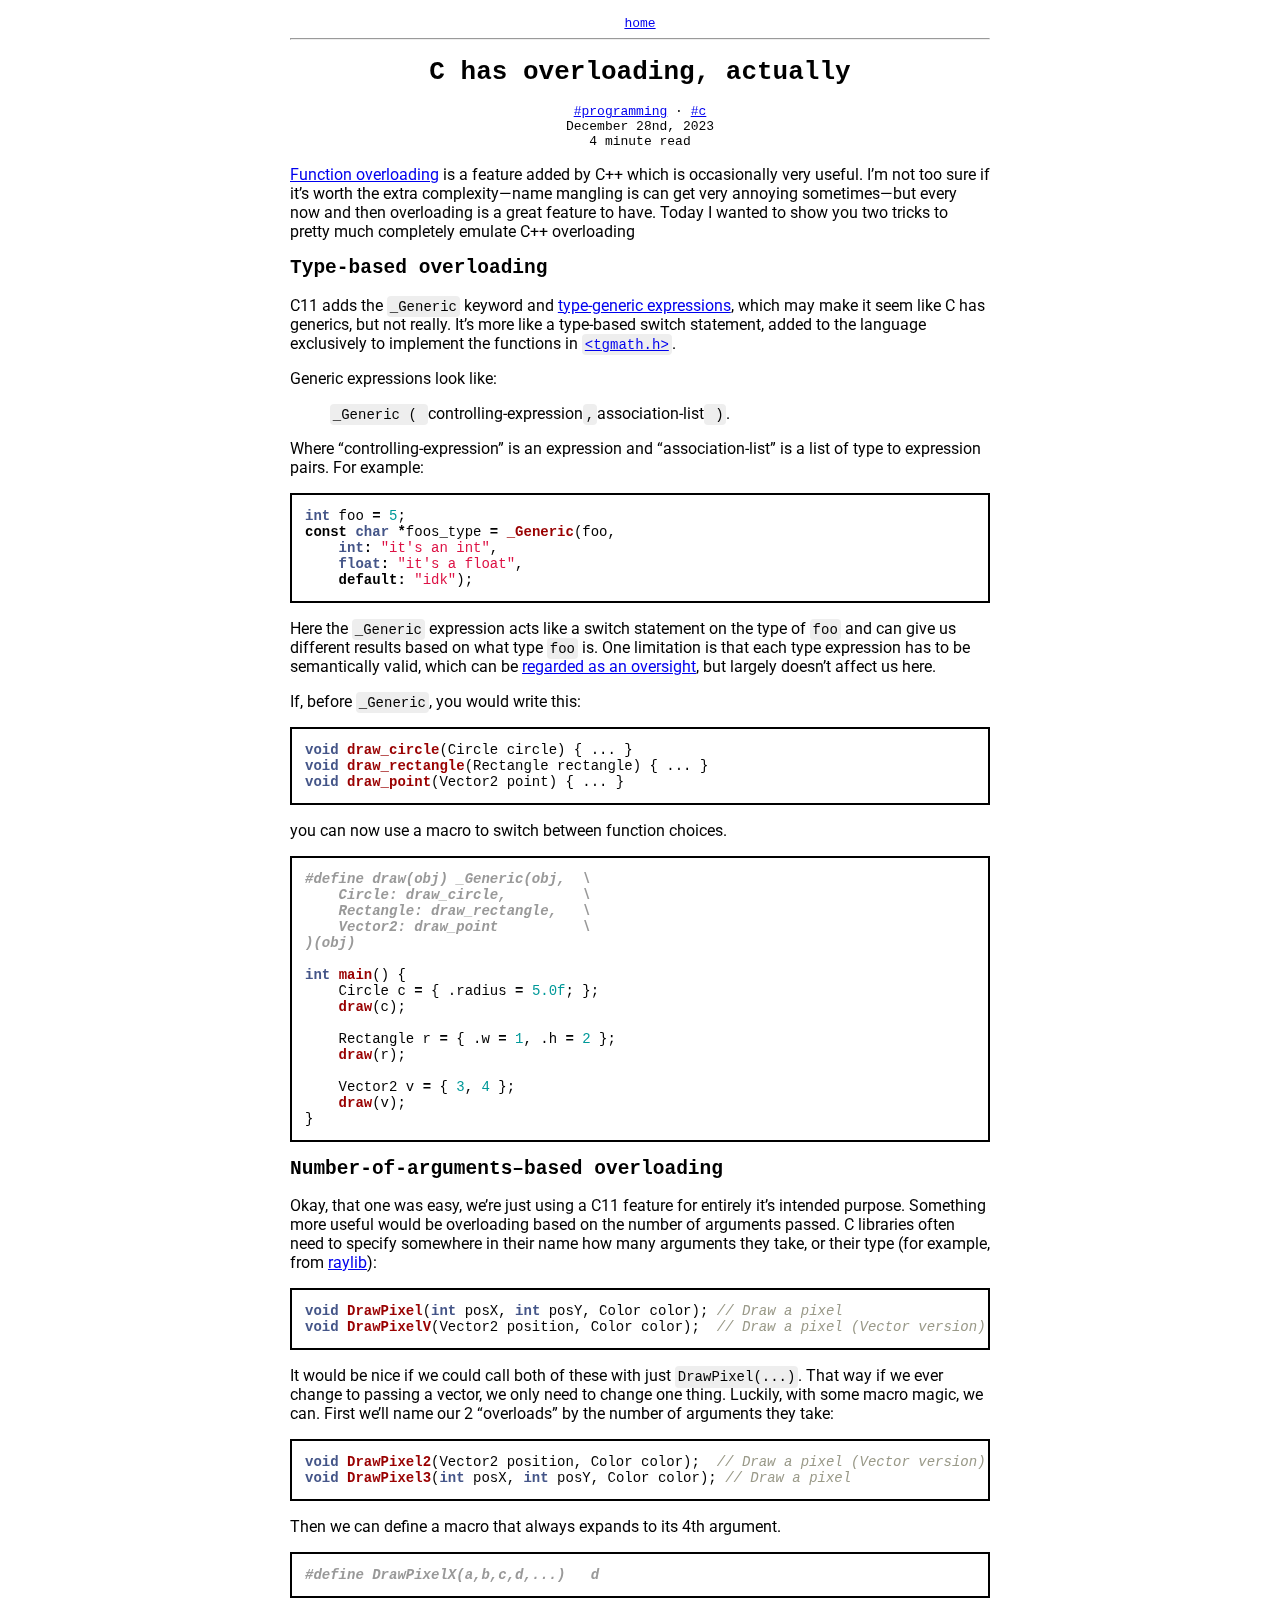
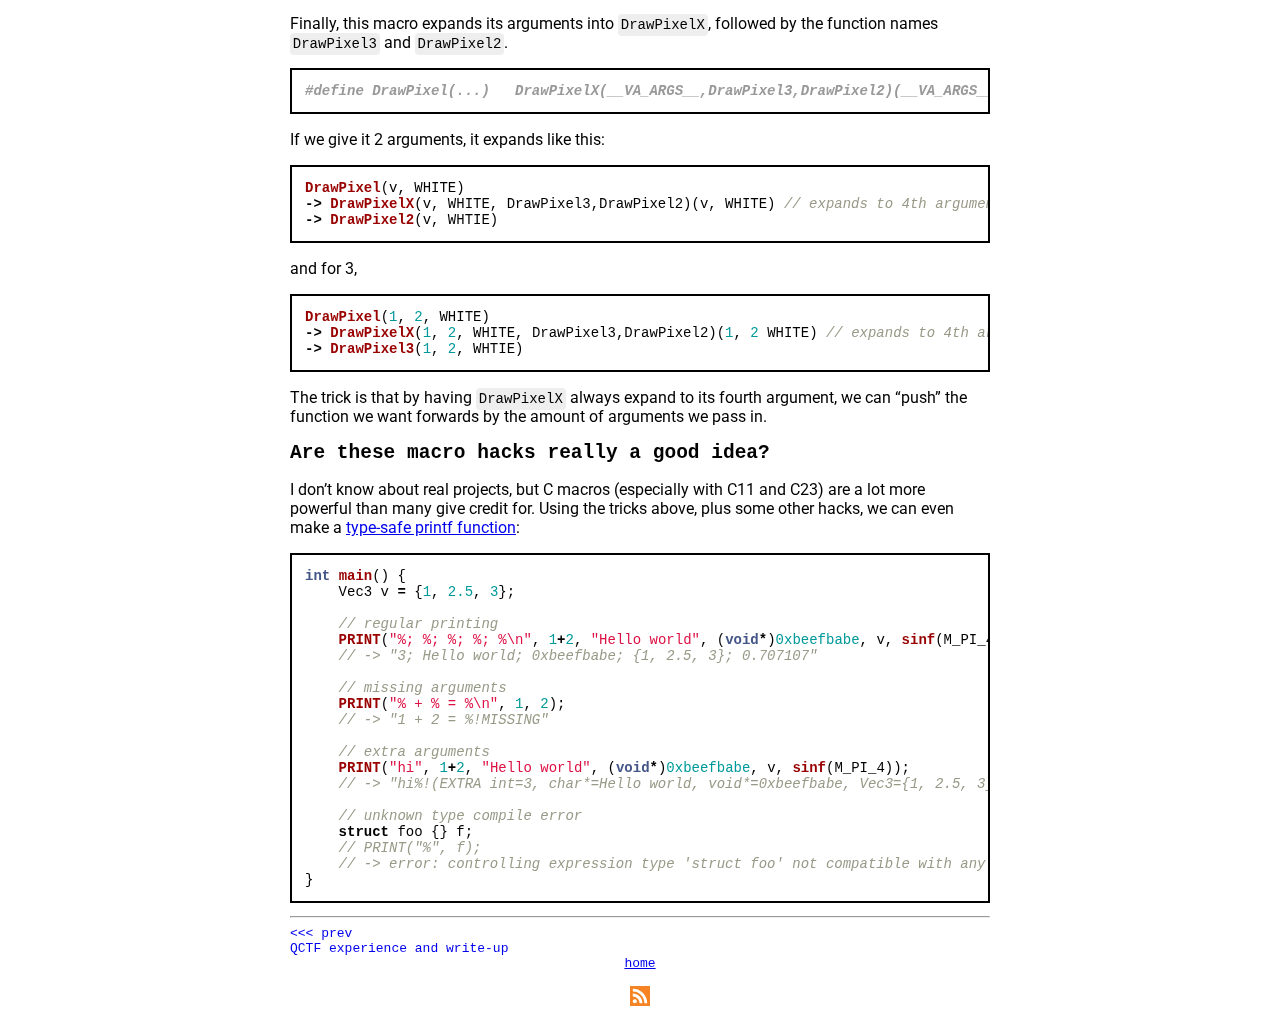
<file: articles/overloading/index.html>
<!DOCTYPE html>
<html lang="en">
<head>
	<meta charset="utf-8">
	<meta name="viewport" content="width=device-width, initial-scale=1">
	<title>C Has Overloading, Actually | nikola&#39;s website</title>
	<link rel="canonical" href="https://nmilo.ca/">
	<link rel='alternate' type='application/rss+xml' title="nikola&#39;s website RSS" href='/index.xml'>
	<link rel='stylesheet' type='text/css' href='/style.css'>
	<link rel="icon" href="/favicon.ico">
	<meta name="description" content="Function overloading is a feature added by C&#43;&#43; which is occasionally very useful. I&rsquo;m not too sure if it&rsquo;s worth the extra complexity—name mangling is can get very annoying sometimes—but every now and then overloading is a great feature to have. Today I wanted to show you two tricks to pretty much completely emulate C&#43;&#43; overloading
Type-based overloading C11 adds the _Generic keyword and type-generic expressions, which may make it seem like C has generics, but not really.">
	<meta name="keywords" content="programming, c">
	<meta name="robots" content="index, follow">
</head>
<body>
<main>
<header>
<center><a href="https://nmilo.ca/">home</a></center>
<hr>
	<center>
<h1>C has overloading, actually</h1>
<div style="clear:both" class=taglist><a id="tag_programming" href="https://nmilo.ca/tags/programming">#programming</a> &middot; <a id="tag_c" href="https://nmilo.ca/tags/c">#c</a></div>
<div>December 28nd, 2023</div>
		<div>4 minute read</div>
	</center>
</header>
<article>
<p><a href="https://en.wikipedia.org/wiki/Function_overloading">Function overloading</a> is a feature added by C++ which is occasionally very useful. I&rsquo;m not too sure if it&rsquo;s worth the extra complexity—name mangling is can get very annoying sometimes—but every now and then overloading is a great feature to have. Today I wanted to show you two tricks to pretty much completely emulate C++ overloading</p>
<h2 id="type-based-overloading">Type-based overloading</h2>
<p>C11 adds the <code>_Generic</code> keyword and <a href="https://en.cppreference.com/w/c/language/generic">type-generic expressions</a>, which may make it seem like C has generics, but not really. It&rsquo;s more like a type-based switch statement, added to the language exclusively to implement the functions in <a href="https://en.cppreference.com/w/c/numeric/tgmath"><code>&lt;tgmath.h&gt;</code></a>.</p>
<p>Generic expressions look like:</p>
<blockquote>
<p><code>_Generic ( </code>controlling-expression<code>,</code>association-list<code> )</code>.</p>
</blockquote>
<p>Where &ldquo;controlling-expression&rdquo; is an expression and &ldquo;association-list&rdquo; is a list of type to expression pairs. For example:</p>
<div class="highlight"><pre tabindex="0" style="background-color:#fff;-moz-tab-size:4;-o-tab-size:4;tab-size:4;"><code class="language-c" data-lang="c"><span style="display:flex;"><span><span style="color:#458;font-weight:bold">int</span> foo <span style="color:#000;font-weight:bold">=</span> <span style="color:#099">5</span>;
</span></span><span style="display:flex;"><span><span style="color:#000;font-weight:bold">const</span> <span style="color:#458;font-weight:bold">char</span> <span style="color:#000;font-weight:bold">*</span>foos_type <span style="color:#000;font-weight:bold">=</span> <span style="color:#900;font-weight:bold">_Generic</span>(foo,
</span></span><span style="display:flex;"><span>	<span style="color:#458;font-weight:bold">int</span><span style="color:#000;font-weight:bold">:</span> <span style="color:#d14">&#34;it&#39;s an int&#34;</span>,
</span></span><span style="display:flex;"><span>	<span style="color:#458;font-weight:bold">float</span><span style="color:#000;font-weight:bold">:</span> <span style="color:#d14">&#34;it&#39;s a float&#34;</span>,
</span></span><span style="display:flex;"><span>	<span style="color:#000;font-weight:bold">default</span><span style="color:#000;font-weight:bold">:</span> <span style="color:#d14">&#34;idk&#34;</span>);
</span></span></code></pre></div><p>Here the <code>_Generic</code> expression acts like a switch statement on the type of <code>foo</code> and can give us different results based on what type <code>foo</code> is. One limitation is that each type expression has to be semantically valid, which can be <a href="https://www.chiark.greenend.org.uk/~sgtatham/quasiblog/c11-generic/">regarded as an oversight</a>, but largely doesn&rsquo;t affect us here.</p>
<p>If, before <code>_Generic</code>, you would write this:</p>
<div class="highlight"><pre tabindex="0" style="background-color:#fff;-moz-tab-size:4;-o-tab-size:4;tab-size:4;"><code class="language-c" data-lang="c"><span style="display:flex;"><span><span style="color:#458;font-weight:bold">void</span> <span style="color:#900;font-weight:bold">draw_circle</span>(Circle circle) { ... }
</span></span><span style="display:flex;"><span><span style="color:#458;font-weight:bold">void</span> <span style="color:#900;font-weight:bold">draw_rectangle</span>(Rectangle rectangle) { ... }
</span></span><span style="display:flex;"><span><span style="color:#458;font-weight:bold">void</span> <span style="color:#900;font-weight:bold">draw_point</span>(Vector2 point) { ... }
</span></span></code></pre></div><p>you can now use a macro to switch between function choices.</p>
<div class="highlight"><pre tabindex="0" style="background-color:#fff;-moz-tab-size:4;-o-tab-size:4;tab-size:4;"><code class="language-c" data-lang="c"><span style="display:flex;"><span><span style="color:#999;font-weight:bold;font-style:italic">#define draw(obj) _Generic(obj,  \
</span></span></span><span style="display:flex;"><span><span style="color:#999;font-weight:bold;font-style:italic">	Circle: draw_circle,         \
</span></span></span><span style="display:flex;"><span><span style="color:#999;font-weight:bold;font-style:italic">	Rectangle: draw_rectangle,   \
</span></span></span><span style="display:flex;"><span><span style="color:#999;font-weight:bold;font-style:italic">	Vector2: draw_point          \
</span></span></span><span style="display:flex;"><span><span style="color:#999;font-weight:bold;font-style:italic">)(obj)
</span></span></span><span style="display:flex;"><span><span style="color:#999;font-weight:bold;font-style:italic"></span>
</span></span><span style="display:flex;"><span><span style="color:#458;font-weight:bold">int</span> <span style="color:#900;font-weight:bold">main</span>() {
</span></span><span style="display:flex;"><span>	Circle c <span style="color:#000;font-weight:bold">=</span> { .radius <span style="color:#000;font-weight:bold">=</span> <span style="color:#099">5.0f</span>; };
</span></span><span style="display:flex;"><span>	<span style="color:#900;font-weight:bold">draw</span>(c);
</span></span><span style="display:flex;"><span>
</span></span><span style="display:flex;"><span>	Rectangle r <span style="color:#000;font-weight:bold">=</span> { .w <span style="color:#000;font-weight:bold">=</span> <span style="color:#099">1</span>, .h <span style="color:#000;font-weight:bold">=</span> <span style="color:#099">2</span> };
</span></span><span style="display:flex;"><span>	<span style="color:#900;font-weight:bold">draw</span>(r);
</span></span><span style="display:flex;"><span>
</span></span><span style="display:flex;"><span>	Vector2 v <span style="color:#000;font-weight:bold">=</span> { <span style="color:#099">3</span>, <span style="color:#099">4</span> };
</span></span><span style="display:flex;"><span>	<span style="color:#900;font-weight:bold">draw</span>(v);
</span></span><span style="display:flex;"><span>}
</span></span></code></pre></div><h2 id="number-of-argumentsbased-overloading">Number-of-arguments–based overloading</h2>
<p>Okay, that one was easy, we&rsquo;re just using a C11 feature for entirely it&rsquo;s intended purpose. Something more useful would be overloading based on the number of arguments passed. C libraries often need to specify somewhere in their name how many arguments they take, or their type (for example, from <a href="https://www.raylib.com/cheatsheet/cheatsheet.html">raylib</a>):</p>
<div class="highlight"><pre tabindex="0" style="background-color:#fff;-moz-tab-size:4;-o-tab-size:4;tab-size:4;"><code class="language-c" data-lang="c"><span style="display:flex;"><span><span style="color:#458;font-weight:bold">void</span> <span style="color:#900;font-weight:bold">DrawPixel</span>(<span style="color:#458;font-weight:bold">int</span> posX, <span style="color:#458;font-weight:bold">int</span> posY, Color color); <span style="color:#998;font-style:italic">// Draw a pixel
</span></span></span><span style="display:flex;"><span><span style="color:#998;font-style:italic"></span><span style="color:#458;font-weight:bold">void</span> <span style="color:#900;font-weight:bold">DrawPixelV</span>(Vector2 position, Color color);  <span style="color:#998;font-style:italic">// Draw a pixel (Vector version)
</span></span></span></code></pre></div><p>It would be nice if we could call both of these with just <code>DrawPixel(...)</code>. That way if we ever change to passing a vector, we only need to change one thing. Luckily, with some macro magic, we can. First we&rsquo;ll name our 2 &ldquo;overloads&rdquo; by the number of arguments they take:</p>
<div class="highlight"><pre tabindex="0" style="background-color:#fff;-moz-tab-size:4;-o-tab-size:4;tab-size:4;"><code class="language-c" data-lang="c"><span style="display:flex;"><span><span style="color:#458;font-weight:bold">void</span> <span style="color:#900;font-weight:bold">DrawPixel2</span>(Vector2 position, Color color);  <span style="color:#998;font-style:italic">// Draw a pixel (Vector version)
</span></span></span><span style="display:flex;"><span><span style="color:#998;font-style:italic"></span><span style="color:#458;font-weight:bold">void</span> <span style="color:#900;font-weight:bold">DrawPixel3</span>(<span style="color:#458;font-weight:bold">int</span> posX, <span style="color:#458;font-weight:bold">int</span> posY, Color color); <span style="color:#998;font-style:italic">// Draw a pixel
</span></span></span></code></pre></div><p>Then we can define a macro that always expands to its 4th argument.</p>
<div class="highlight"><pre tabindex="0" style="background-color:#fff;-moz-tab-size:4;-o-tab-size:4;tab-size:4;"><code class="language-c" data-lang="c"><span style="display:flex;"><span><span style="color:#999;font-weight:bold;font-style:italic">#define DrawPixelX(a,b,c,d,...)   d
</span></span></span></code></pre></div><p>Finally, this macro expands its arguments into <code>DrawPixelX</code>, followed by the function names <code>DrawPixel3</code> and <code>DrawPixel2</code>.</p>
<div class="highlight"><pre tabindex="0" style="background-color:#fff;-moz-tab-size:4;-o-tab-size:4;tab-size:4;"><code class="language-c" data-lang="c"><span style="display:flex;"><span><span style="color:#999;font-weight:bold;font-style:italic">#define DrawPixel(...)   DrawPixelX(__VA_ARGS__,DrawPixel3,DrawPixel2)(__VA_ARGS__)
</span></span></span></code></pre></div><p>If we give it 2 arguments, it expands like this:</p>
<div class="highlight"><pre tabindex="0" style="background-color:#fff;-moz-tab-size:4;-o-tab-size:4;tab-size:4;"><code class="language-c" data-lang="c"><span style="display:flex;"><span><span style="color:#900;font-weight:bold">DrawPixel</span>(v, WHITE)
</span></span><span style="display:flex;"><span><span style="color:#000;font-weight:bold">-&gt;</span> <span style="color:#900;font-weight:bold">DrawPixelX</span>(v, WHITE, DrawPixel3,DrawPixel2)(v, WHITE) <span style="color:#998;font-style:italic">// expands to 4th argument
</span></span></span><span style="display:flex;"><span><span style="color:#998;font-style:italic"></span><span style="color:#000;font-weight:bold">-&gt;</span> <span style="color:#900;font-weight:bold">DrawPixel2</span>(v, WHTIE)
</span></span></code></pre></div><p>and for 3,</p>
<div class="highlight"><pre tabindex="0" style="background-color:#fff;-moz-tab-size:4;-o-tab-size:4;tab-size:4;"><code class="language-c" data-lang="c"><span style="display:flex;"><span><span style="color:#900;font-weight:bold">DrawPixel</span>(<span style="color:#099">1</span>, <span style="color:#099">2</span>, WHITE)
</span></span><span style="display:flex;"><span><span style="color:#000;font-weight:bold">-&gt;</span> <span style="color:#900;font-weight:bold">DrawPixelX</span>(<span style="color:#099">1</span>, <span style="color:#099">2</span>, WHITE, DrawPixel3,DrawPixel2)(<span style="color:#099">1</span>, <span style="color:#099">2</span> WHITE) <span style="color:#998;font-style:italic">// expands to 4th argument
</span></span></span><span style="display:flex;"><span><span style="color:#998;font-style:italic"></span><span style="color:#000;font-weight:bold">-&gt;</span> <span style="color:#900;font-weight:bold">DrawPixel3</span>(<span style="color:#099">1</span>, <span style="color:#099">2</span>, WHTIE)
</span></span></code></pre></div><p>The trick is that by having <code>DrawPixelX</code> always expand to its fourth argument, we can &ldquo;push&rdquo; the function we want forwards by the amount of arguments we pass in.</p>
<h2 id="are-these-macro-hacks-really-a-good-idea">Are these macro hacks really a good idea?</h2>
<p>I don&rsquo;t know about real projects, but C macros (especially with C11 and C23) are a lot more powerful than many give credit for. Using the tricks above, plus some other hacks, we can even make a <a href="https://github.com/n-milo/cfmt">type-safe printf function</a>:</p>
<div class="highlight"><pre tabindex="0" style="background-color:#fff;-moz-tab-size:4;-o-tab-size:4;tab-size:4;"><code class="language-c" data-lang="c"><span style="display:flex;"><span><span style="color:#458;font-weight:bold">int</span> <span style="color:#900;font-weight:bold">main</span>() {
</span></span><span style="display:flex;"><span>    Vec3 v <span style="color:#000;font-weight:bold">=</span> {<span style="color:#099">1</span>, <span style="color:#099">2.5</span>, <span style="color:#099">3</span>};
</span></span><span style="display:flex;"><span>
</span></span><span style="display:flex;"><span>    <span style="color:#998;font-style:italic">// regular printing
</span></span></span><span style="display:flex;"><span><span style="color:#998;font-style:italic"></span>    <span style="color:#900;font-weight:bold">PRINT</span>(<span style="color:#d14">&#34;%; %; %; %; %</span><span style="color:#d14">\n</span><span style="color:#d14">&#34;</span>, <span style="color:#099">1</span><span style="color:#000;font-weight:bold">+</span><span style="color:#099">2</span>, <span style="color:#d14">&#34;Hello world&#34;</span>, (<span style="color:#458;font-weight:bold">void</span><span style="color:#000;font-weight:bold">*</span>)<span style="color:#099">0xbeefbabe</span>, v, <span style="color:#900;font-weight:bold">sinf</span>(M_PI_4));
</span></span><span style="display:flex;"><span>    <span style="color:#998;font-style:italic">// -&gt; &#34;3; Hello world; 0xbeefbabe; {1, 2.5, 3}; 0.707107&#34;
</span></span></span><span style="display:flex;"><span><span style="color:#998;font-style:italic"></span>
</span></span><span style="display:flex;"><span>    <span style="color:#998;font-style:italic">// missing arguments
</span></span></span><span style="display:flex;"><span><span style="color:#998;font-style:italic"></span>    <span style="color:#900;font-weight:bold">PRINT</span>(<span style="color:#d14">&#34;% + % = %</span><span style="color:#d14">\n</span><span style="color:#d14">&#34;</span>, <span style="color:#099">1</span>, <span style="color:#099">2</span>);
</span></span><span style="display:flex;"><span>    <span style="color:#998;font-style:italic">// -&gt; &#34;1 + 2 = %!MISSING&#34;
</span></span></span><span style="display:flex;"><span><span style="color:#998;font-style:italic"></span>
</span></span><span style="display:flex;"><span>    <span style="color:#998;font-style:italic">// extra arguments
</span></span></span><span style="display:flex;"><span><span style="color:#998;font-style:italic"></span>    <span style="color:#900;font-weight:bold">PRINT</span>(<span style="color:#d14">&#34;hi&#34;</span>, <span style="color:#099">1</span><span style="color:#000;font-weight:bold">+</span><span style="color:#099">2</span>, <span style="color:#d14">&#34;Hello world&#34;</span>, (<span style="color:#458;font-weight:bold">void</span><span style="color:#000;font-weight:bold">*</span>)<span style="color:#099">0xbeefbabe</span>, v, <span style="color:#900;font-weight:bold">sinf</span>(M_PI_4));
</span></span><span style="display:flex;"><span>    <span style="color:#998;font-style:italic">// -&gt; &#34;hi%!(EXTRA int=3, char*=Hello world, void*=0xbeefbabe, Vec3={1, 2.5, 3}, float=0.707107)&#34;
</span></span></span><span style="display:flex;"><span><span style="color:#998;font-style:italic"></span>
</span></span><span style="display:flex;"><span>    <span style="color:#998;font-style:italic">// unknown type compile error
</span></span></span><span style="display:flex;"><span><span style="color:#998;font-style:italic"></span>    <span style="color:#000;font-weight:bold">struct</span> foo {} f;
</span></span><span style="display:flex;"><span>    <span style="color:#998;font-style:italic">// PRINT(&#34;%&#34;, f);
</span></span></span><span style="display:flex;"><span><span style="color:#998;font-style:italic"></span>    <span style="color:#998;font-style:italic">// -&gt; error: controlling expression type &#39;struct foo&#39; not compatible with any generic association type
</span></span></span><span style="display:flex;"><span><span style="color:#998;font-style:italic"></span>}
</span></span></code></pre></div><hr>
<div class="nextprev">
<a href="/articles/qctf/"><div class="prevart">&lt;&lt;&lt; prev<br>QCTF experience and write-up</div></a>
</div>
</main>
<footer>
	<a href="https://nmilo.ca/">home</a><br><br>
	<a href="/index.xml"><img src="/rss.svg" style="max-height:1.5em" alt="RSS Feed" title="Subscribe via RSS for updates."></a>
</footer>
</body>
</html>
</file>
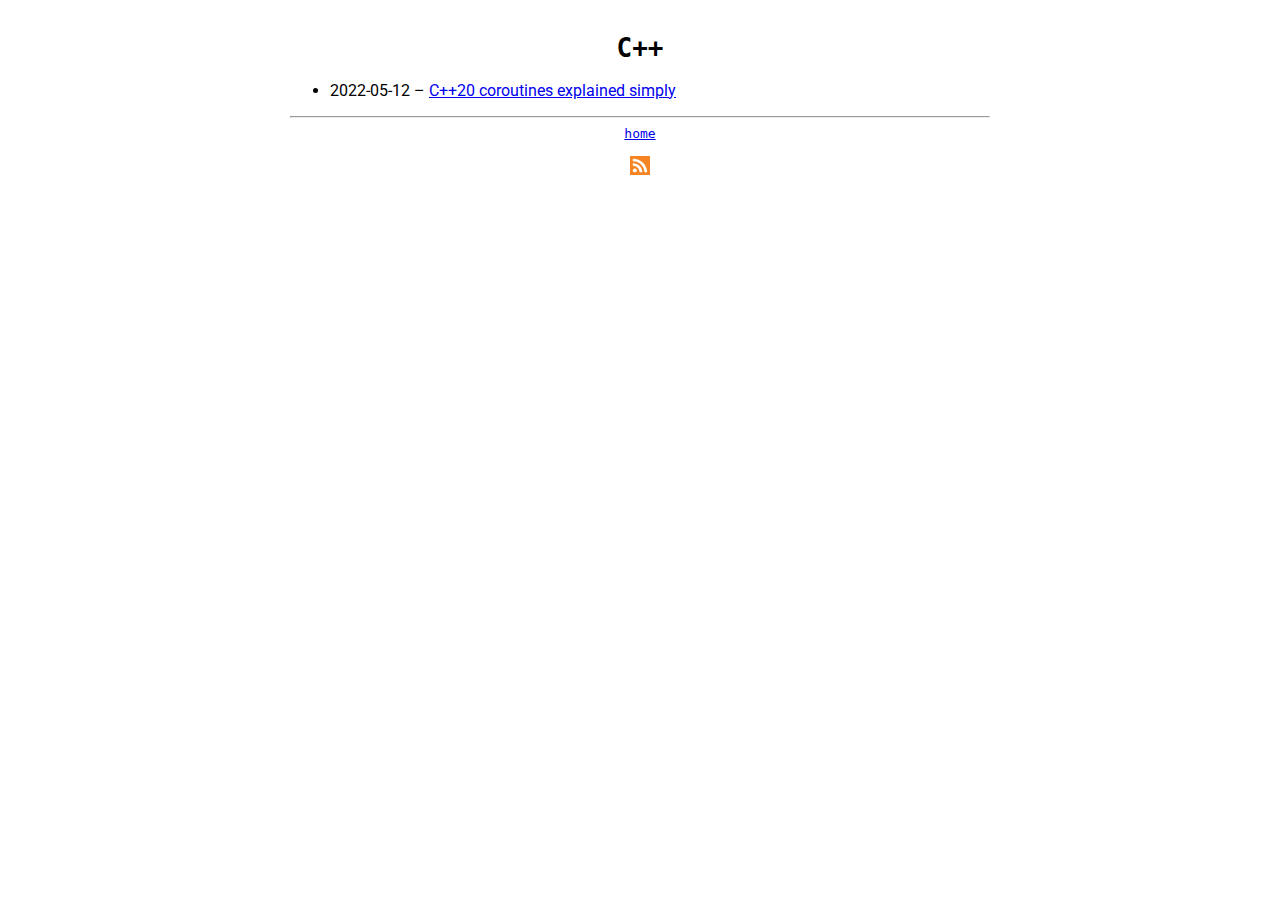
<file: tags/c++/index.html>
<!DOCTYPE html>
<html lang="en">
<head>
	<meta charset="utf-8">
	<meta name="viewport" content="width=device-width, initial-scale=1">
	<title>C&#43;&#43; | nikola&#39;s website</title>
	<link rel="canonical" href="https://nmilo.ca/">
	<link rel='alternate' type='application/rss+xml' title="nikola&#39;s website RSS" href='/index.xml'>
	<link rel='stylesheet' type='text/css' href='/style.css'>
	<link rel="icon" href="/favicon.ico">
	<meta name="description" content="">
	<meta name="robots" content="index, follow">
</head>
<body>
<main>
<header><h1 id="tag_C&#43;&#43;">C&#43;&#43;</h1></header>
<article>
<ul class="pagelist">
	<li><time datetime="2022-05-12T00:00:00Z">2022-05-12</time> &ndash; <a href="/articles/coroutines/">C&#43;&#43;20 coroutines explained simply</a></li>
</ul>
</article><hr>
</main>
<footer>
	<a href="https://nmilo.ca/">home</a><br><br>
	<a href="/index.xml"><img src="/rss.svg" style="max-height:1.5em" alt="RSS Feed" title="Subscribe via RSS for updates."></a>
</footer>
</body>
</html>
</file>
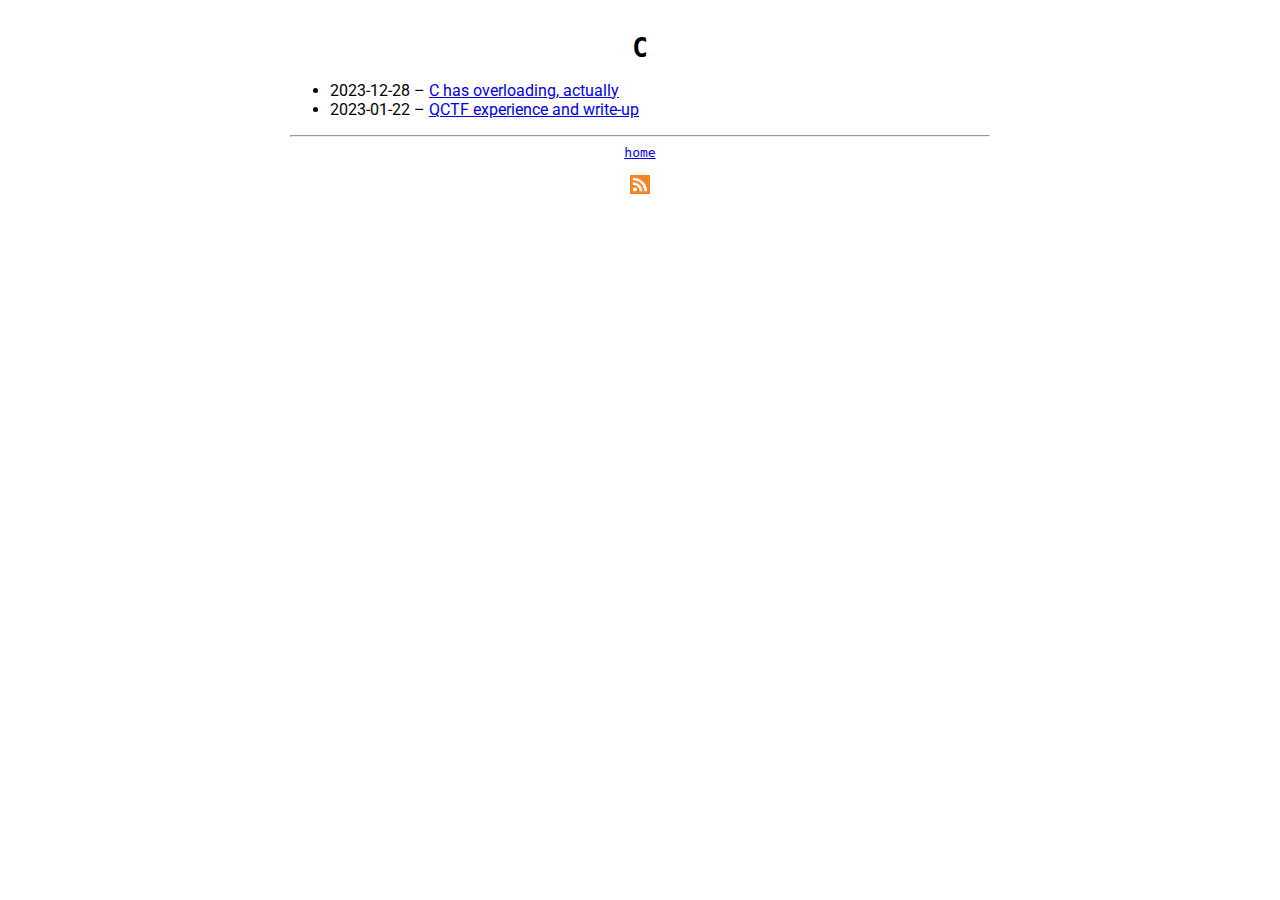
<file: tags/c/index.html>
<!DOCTYPE html>
<html lang="en">
<head>
	<meta charset="utf-8">
	<meta name="viewport" content="width=device-width, initial-scale=1">
	<title>C | nikola&#39;s website</title>
	<link rel="canonical" href="https://nmilo.ca/">
	<link rel='alternate' type='application/rss+xml' title="nikola&#39;s website RSS" href='/index.xml'>
	<link rel='stylesheet' type='text/css' href='/style.css'>
	<link rel="icon" href="/favicon.ico">
	<meta name="description" content="">
	<meta name="robots" content="index, follow">
</head>
<body>
<main>
<header><h1 id="tag_C">C</h1></header>
<article>
<ul class="pagelist">
	<li><time datetime="2023-12-28T00:00:00Z">2023-12-28</time> &ndash; <a href="/articles/overloading/">C has overloading, actually</a></li>

	<li><time datetime="2023-01-22T00:00:00Z">2023-01-22</time> &ndash; <a href="/articles/qctf/">QCTF experience and write-up</a></li>
</ul>
</article><hr>
</main>
<footer>
	<a href="https://nmilo.ca/">home</a><br><br>
	<a href="/index.xml"><img src="/rss.svg" style="max-height:1.5em" alt="RSS Feed" title="Subscribe via RSS for updates."></a>
</footer>
</body>
</html>
</file>
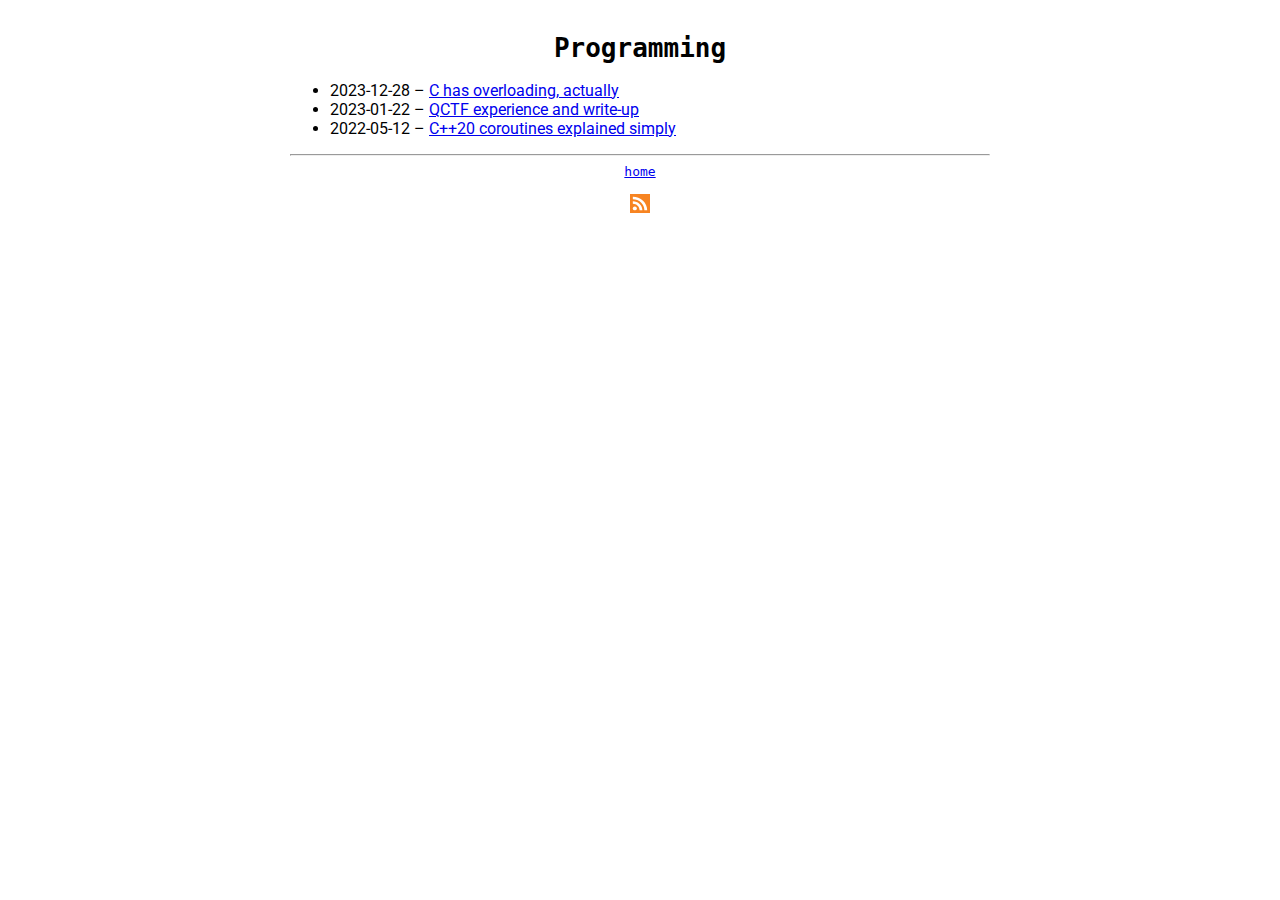
<file: tags/programming/index.html>
<!DOCTYPE html>
<html lang="en">
<head>
	<meta charset="utf-8">
	<meta name="viewport" content="width=device-width, initial-scale=1">
	<title>Programming | nikola&#39;s website</title>
	<link rel="canonical" href="https://nmilo.ca/">
	<link rel='alternate' type='application/rss+xml' title="nikola&#39;s website RSS" href='/index.xml'>
	<link rel='stylesheet' type='text/css' href='/style.css'>
	<link rel="icon" href="/favicon.ico">
	<meta name="description" content="">
	<meta name="robots" content="index, follow">
</head>
<body>
<main>
<header><h1 id="tag_Programming">Programming</h1></header>
<article>
<ul class="pagelist">
	<li><time datetime="2023-12-28T00:00:00Z">2023-12-28</time> &ndash; <a href="/articles/overloading/">C has overloading, actually</a></li>

	<li><time datetime="2023-01-22T00:00:00Z">2023-01-22</time> &ndash; <a href="/articles/qctf/">QCTF experience and write-up</a></li>

	<li><time datetime="2022-05-12T00:00:00Z">2022-05-12</time> &ndash; <a href="/articles/coroutines/">C&#43;&#43;20 coroutines explained simply</a></li>
</ul>
</article><hr>
</main>
<footer>
	<a href="https://nmilo.ca/">home</a><br><br>
	<a href="/index.xml"><img src="/rss.svg" style="max-height:1.5em" alt="RSS Feed" title="Subscribe via RSS for updates."></a>
</footer>
</body>
</html>
</file>
<file: style.css>
@import url('https://fonts.googleapis.com/css2?family=Roboto:ital,wght@0,100;0,300;0,400;0,500;0,700;0,900;1,100;1,300;1,400;1,500;1,700;1,900&display=swap');

body {
	font-family: "Roboto", sans-serif;
	max-width: 700px;
	margin: auto;
	padding: 1em;
}

h1, h2, h3, h4, h5, h6, .nextprev, .taglist, header, footer {
	font-family: monospace;
}

img {
	max-width: 25% ;
	width: auto;
	height: auto;
	object-fit: contain;
}

.sidebyside {
	display: flex;
	gap: 20px;
}

header h1 {
	text-align: center ;
}

footer {
	text-align: center ;
	clear: both ;
}

code {
	font-size: 14px !important;
	background-color: #eee;
	padding: 0.2em;
	border-radius: 4px;
}

pre code {
	background-color: inherit;
	padding: 0;
	border-radius: 0;
}

pre {
	border: 2px solid black;
	overflow-x: scroll;
	padding: 1em;
}

/* For TAGLIST.HTML */
.taglist {
	text-align: center ;
	clear: both ;
}

/* For NEXTPREV.HTML */
.nextprev {
	/* The container for both the previous and next articles. */
}
.prevart {
	float: left ;
	text-align: left ;
}
.nextart {
	float: right ;
	text-align: right ;
}
.nextart,.prevart {
	max-width: 33% ;
}
</file>
